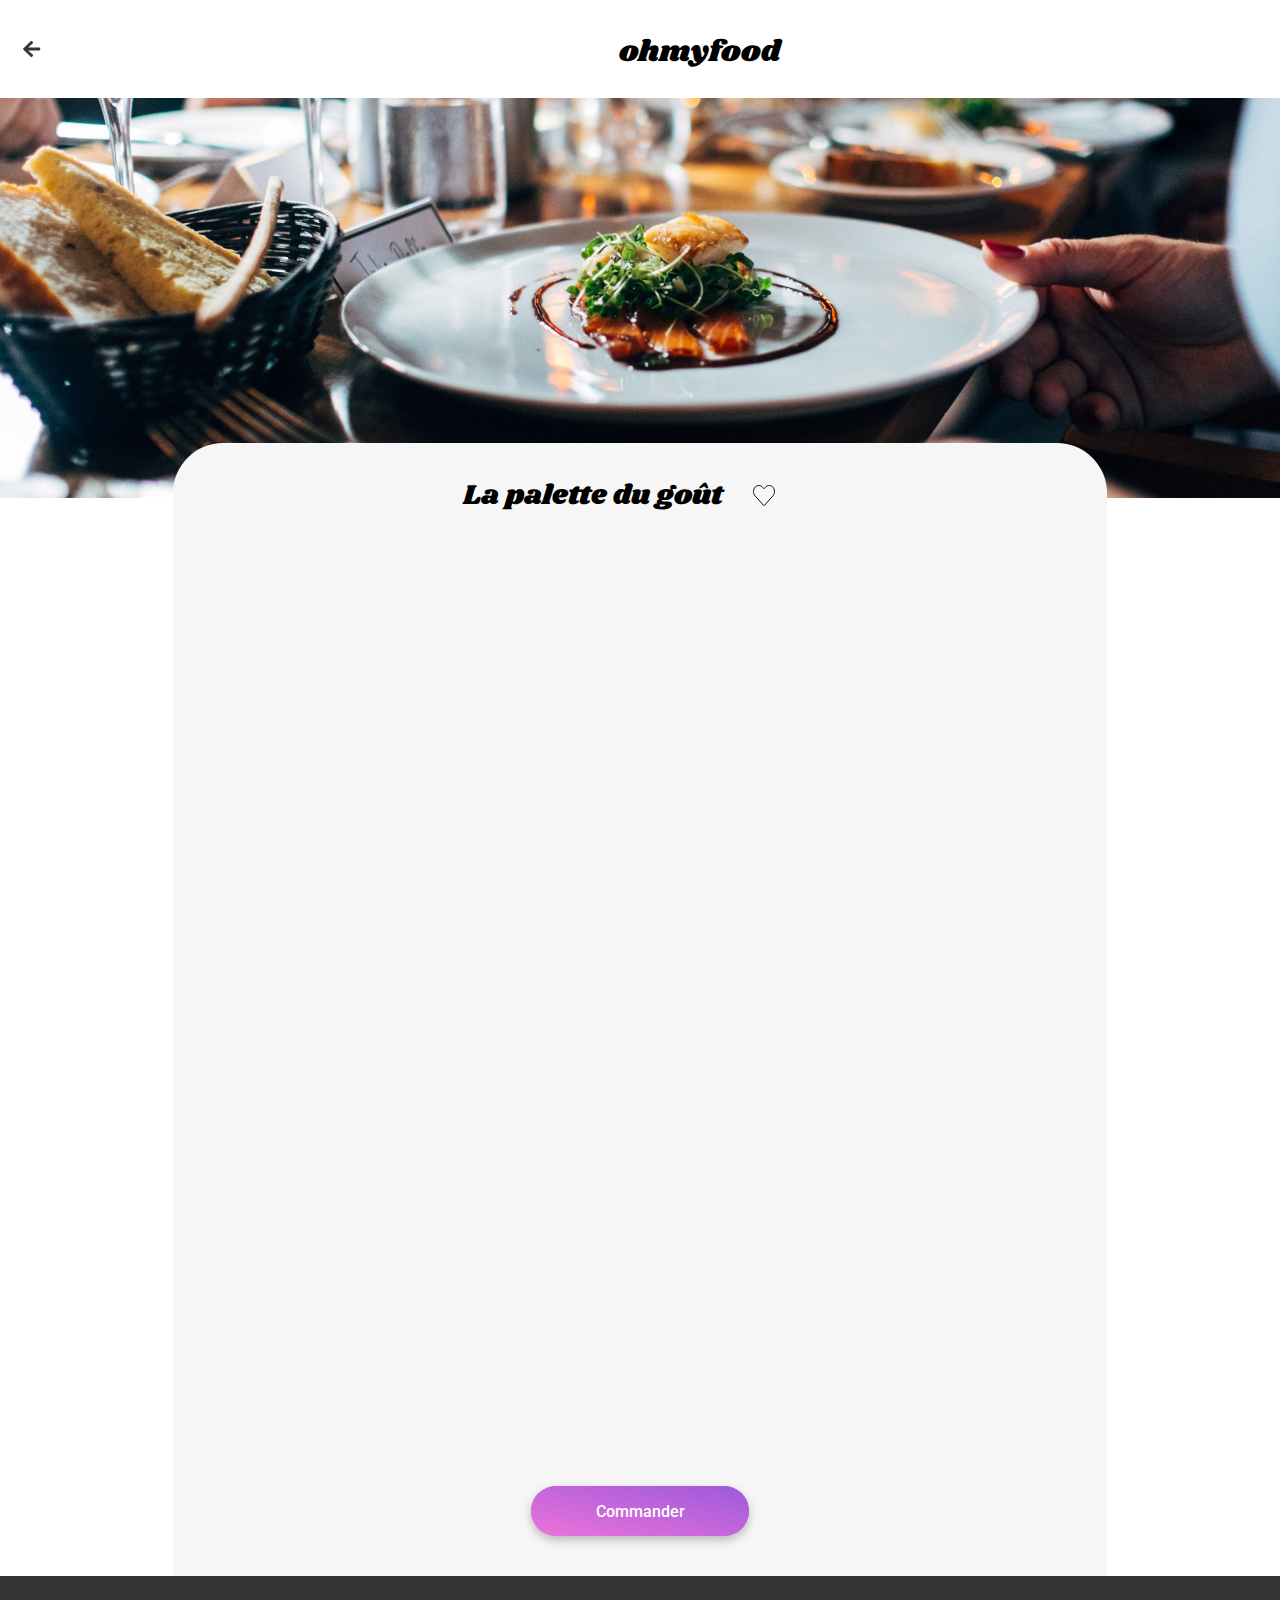
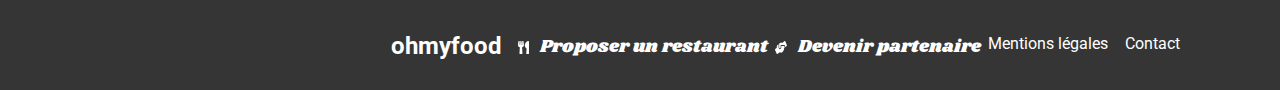
<file: Restaurants/Menu-1.html>
<!DOCTYPE html>
<html lang="fr">
  <head>
    <meta charset="UTF-8" />
    <meta name="viewport" content="width=device-width, initial-scale=1.0" />
    <title>Menu 1</title>

    <link
      rel="stylesheet"
      href="https://cdnjs.cloudflare.com/ajax/libs/font-awesome/6.7.2/css/all.min.css"
    />
    <link rel="preconnect" href="https://fonts.googleapis.com" />
    <link rel="preconnect" href="https://fonts.gstatic.com" crossorigin />
    <link
      href="https://fonts.googleapis.com/css2?family=Roboto:ital,wght@0,100..900;1,100..900&display=swap"
      rel="stylesheet"
    />
    <link rel="preconnect" href="https://fonts.googleapis.com" />
    <link rel="preconnect" href="https://fonts.gstatic.com" crossorigin />
    <link
      href="https://fonts.googleapis.com/css2?family=Shrikhand&display=swap"
      rel="stylesheet"
    />
    <link rel="stylesheet" href="../Assets/Css/main.css" />
  </head>
  <body class="menu-1">
    <header class="header-restaurants">
      <div class="header-restaurants-container">
        <div class="back-arrow">
          <a href="../index.html">
            <svg
              xmlns="http://www.w3.org/2000/svg"
              width="30"
              height="30"
              viewBox="0 0 30 30"
              fill="none"
            >
              <path
                d="M15.8856 21.9283L15.0335 22.7417C14.6727 23.0861 14.0892 23.0861 13.7323 22.7417L6.2706 15.6229C5.9098 15.2785 5.9098 14.7215 6.2706 14.3808L13.7323 7.2583C14.0931 6.9139 14.6765 6.9139 15.0335 7.2583L15.8856 8.07167C16.2502 8.41974 16.2425 8.98763 15.8702 9.32837L11.2451 13.5345H22.2764C22.7869 13.5345 23.1976 13.9265 23.1976 14.4138V15.5862C23.1976 16.0735 22.7869 16.4655 22.2764 16.4655H11.2451L15.8702 20.6716C16.2464 21.0124 16.254 21.5803 15.8856 21.9283Z"
                fill="#353535"
              />
            </svg>
          </a>
        </div>
        <div class="header-restaurants-title">
          <h1>ohmyfood</h1>
        </div>
      </div>
    </header>
    <section class="main-restaurants">
      <div class="restaurants-img"></div>

      <section class="pricing">
        <div class="pricing-title">
          <h2>La palette du goût</h2>
          <input type="checkbox" id="resto" hidden />
          <label for="resto" class="like-label">
            <svg
              class="like empty"
              xmlns="http://www.w3.org/2000/svg"
              width="22"
              height="21"
              viewBox="0 0 22 21"
              fill="none"
            >
              <path
                d="M12.2207 2.40527C14.1599 0.222558 17.2057 -0.147219 19.3223 1.62402L19.5244 1.80176C21.9408 4.05164 22.1447 8.0625 20.1152 10.6074L19.9121 10.8496L11.5977 20.2148C11.2807 20.5716 10.8021 20.5941 10.4648 20.2822L10.3994 20.2148L2.08496 10.8496C-0.0847856 8.40259 -0.0235333 4.38556 2.25 2.02539L2.47656 1.80176C4.53112 -0.108075 7.5843 0.134683 9.58887 2.19922L9.78027 2.40527L10.627 3.35742L11.001 3.77734L11.374 3.35742L12.2207 2.40527Z"
                stroke="#101010"
              />
            </svg>
            <svg
              class="like full"
              xmlns="http://www.w3.org/2000/svg"
              width="22"
              height="21"
              viewBox="0 0 22 21"
            >
              <defs>
                <linearGradient
                  id="heartGradient-resto-1"
                  x1="11.0002"
                  y1="-5.4601"
                  x2="3.43443"
                  y2="27.9923"
                  gradientUnits="userSpaceOnUse"
                >
                  <stop offset="0%" stop-color="#9356DC" />
                  <stop offset="100%" stop-color="#FF79DA" />
                </linearGradient>
              </defs>
              <path
                d="M12.2207 2.40527C14.1599 0.222558 17.2057 -0.147219 19.3223 1.62402L19.5244 1.80176C21.9408 4.05164 22.1447 8.0625 20.1152 10.6074L19.9121 10.8496L11.5977 20.2148C11.2807 20.5716 10.8021 20.5941 10.4648 20.2822L10.3994 20.2148L2.08496 10.8496C-0.0847856 8.40259 -0.0235333 4.38556 2.25 2.02539L2.47656 1.80176C4.53112 -0.108075 7.5843 0.134683 9.58887 2.19922L9.78027 2.40527L10.627 3.35742L11.001 3.77734L11.374 3.35742L12.2207 2.40527Z"
                fill="url(#heartGradient-resto-1)"
              />
            </svg>
          </label>
        </div>
        <div class="menu-category-container">
          <div class="menu-category">
            <div class="menu-category-title">
              <h3>Entrées</h3>
            </div>
            <article class="cards-menu">
              <div class="cards-menu-container">
                <div class="cards-menu-text">
                  <h4>Fricassée d'escargots</h4>
                  <p>Au piment d'Espelette</p>
                </div>
                <div class="cards-menu-price">
                  <span>25€</span>
                </div>
              </div>
              <svg
                xmlns="http://www.w3.org/2000/svg"
                width="60"
                height="69"
                viewBox="0 0 60 69"
                fill="none"
              >
                <path
                  d="M0.5 0H44.5C52.7843 0 59.5 6.71573 59.5 15V54C59.5 62.2843 52.7843 69 44.5 69H0.5V0Z"
                  fill="#99E2D0"
                />
                <path
                  d="M40.0847 34.9656C40.0847 40.4884 35.6076 44.9656 30.0847 44.9656C24.5619 44.9656 20.0847 40.4884 20.0847 34.9656C20.0847 29.4427 24.5619 24.9656 30.0847 24.9656C35.6076 24.9656 40.0847 29.4427 40.0847 34.9656ZM28.928 40.2605L36.3474 32.8411C36.5993 32.5892 36.5993 32.1807 36.3474 31.9288L35.435 31.0164C35.1831 30.7644 34.7746 30.7644 34.5226 31.0164L28.4718 37.0671L25.6469 34.2421C25.3949 33.9902 24.9864 33.9902 24.7344 34.2421L23.8221 35.1545C23.5701 35.4065 23.5701 35.815 23.8221 36.0669L28.0156 40.2605C28.2676 40.5124 28.676 40.5124 28.928 40.2605Z"
                  fill="white"
                />
              </svg>
            </article>

            <article class="cards-menu">
              <div class="cards-menu-container">
                <div class="cards-menu-text">
                  <h4>Foie gras de canard mi-cuit</h4>
                  <p>Et ses copeaux de truffe noire</p>
                </div>
                <div class="cards-menu-price">
                  <span>35€</span>
                </div>
              </div>
              <svg
                xmlns="http://www.w3.org/2000/svg"
                width="60"
                height="69"
                viewBox="0 0 60 69"
                fill="none"
              >
                <path
                  d="M0.5 0H44.5C52.7843 0 59.5 6.71573 59.5 15V54C59.5 62.2843 52.7843 69 44.5 69H0.5V0Z"
                  fill="#99E2D0"
                />
                <path
                  d="M40.0847 34.9656C40.0847 40.4884 35.6076 44.9656 30.0847 44.9656C24.5619 44.9656 20.0847 40.4884 20.0847 34.9656C20.0847 29.4427 24.5619 24.9656 30.0847 24.9656C35.6076 24.9656 40.0847 29.4427 40.0847 34.9656ZM28.928 40.2605L36.3474 32.8411C36.5993 32.5892 36.5993 32.1807 36.3474 31.9288L35.435 31.0164C35.1831 30.7644 34.7746 30.7644 34.5226 31.0164L28.4718 37.0671L25.6469 34.2421C25.3949 33.9902 24.9864 33.9902 24.7344 34.2421L23.8221 35.1545C23.5701 35.4065 23.5701 35.815 23.8221 36.0669L28.0156 40.2605C28.2676 40.5124 28.676 40.5124 28.928 40.2605Z"
                  fill="white"
                />
              </svg>
            </article>
            <article class="cards-menu">
              <div class="cards-menu-container">
                <div class="cards-menu-text">
                  <h4>Œuf au plat</h4>
                  <p>Assaisonné à la truffe sur lit de caviar</p>
                </div>
                <div class="cards-menu-price">
                  <span>20€</span>
                </div>
              </div>
              <svg
                xmlns="http://www.w3.org/2000/svg"
                width="60"
                height="69"
                viewBox="0 0 60 69"
                fill="none"
              >
                <path
                  d="M0.5 0H44.5C52.7843 0 59.5 6.71573 59.5 15V54C59.5 62.2843 52.7843 69 44.5 69H0.5V0Z"
                  fill="#99E2D0"
                />
                <path
                  d="M40.0847 34.9656C40.0847 40.4884 35.6076 44.9656 30.0847 44.9656C24.5619 44.9656 20.0847 40.4884 20.0847 34.9656C20.0847 29.4427 24.5619 24.9656 30.0847 24.9656C35.6076 24.9656 40.0847 29.4427 40.0847 34.9656ZM28.928 40.2605L36.3474 32.8411C36.5993 32.5892 36.5993 32.1807 36.3474 31.9288L35.435 31.0164C35.1831 30.7644 34.7746 30.7644 34.5226 31.0164L28.4718 37.0671L25.6469 34.2421C25.3949 33.9902 24.9864 33.9902 24.7344 34.2421L23.8221 35.1545C23.5701 35.4065 23.5701 35.815 23.8221 36.0669L28.0156 40.2605C28.2676 40.5124 28.676 40.5124 28.928 40.2605Z"
                  fill="white"
                />
              </svg>
            </article>
          </div>
          <div class="menu-category">
            <div class="menu-category-title">
              <h3>Plats</h3>
            </div>
            <article class="cards-menu">
              <div class="cards-menu-container">
                <div class="cards-menu-text">
                  <h4>Filet de bœuf aux herbes</h4>
                  <p>Accompagné de sa ribambelle de légumes</p>
                </div>
                <div class="cards-menu-price">
                  <span>40€</span>
                </div>
              </div>
              <svg
                xmlns="http://www.w3.org/2000/svg"
                width="60"
                height="69"
                viewBox="0 0 60 69"
                fill="none"
              >
                <path
                  d="M0.5 0H44.5C52.7843 0 59.5 6.71573 59.5 15V54C59.5 62.2843 52.7843 69 44.5 69H0.5V0Z"
                  fill="#99E2D0"
                />
                <path
                  d="M40.0847 34.9656C40.0847 40.4884 35.6076 44.9656 30.0847 44.9656C24.5619 44.9656 20.0847 40.4884 20.0847 34.9656C20.0847 29.4427 24.5619 24.9656 30.0847 24.9656C35.6076 24.9656 40.0847 29.4427 40.0847 34.9656ZM28.928 40.2605L36.3474 32.8411C36.5993 32.5892 36.5993 32.1807 36.3474 31.9288L35.435 31.0164C35.1831 30.7644 34.7746 30.7644 34.5226 31.0164L28.4718 37.0671L25.6469 34.2421C25.3949 33.9902 24.9864 33.9902 24.7344 34.2421L23.8221 35.1545C23.5701 35.4065 23.5701 35.815 23.8221 36.0669L28.0156 40.2605C28.2676 40.5124 28.676 40.5124 28.928 40.2605Z"
                  fill="white"
                />
              </svg>
            </article>

            <article class="cards-menu">
              <div class="cards-menu-container">
                <div class="cards-menu-text">
                  <h4>Parmentier de queue de bœuf</h4>
                  <p>À la truffe noire sur sa purée de panais</p>
                </div>
                <div class="cards-menu-price">
                  <span>35€</span>
                </div>
              </div>
              <svg
                xmlns="http://www.w3.org/2000/svg"
                width="60"
                height="69"
                viewBox="0 0 60 69"
                fill="none"
              >
                <path
                  d="M0.5 0H44.5C52.7843 0 59.5 6.71573 59.5 15V54C59.5 62.2843 52.7843 69 44.5 69H0.5V0Z"
                  fill="#99E2D0"
                />
                <path
                  d="M40.0847 34.9656C40.0847 40.4884 35.6076 44.9656 30.0847 44.9656C24.5619 44.9656 20.0847 40.4884 20.0847 34.9656C20.0847 29.4427 24.5619 24.9656 30.0847 24.9656C35.6076 24.9656 40.0847 29.4427 40.0847 34.9656ZM28.928 40.2605L36.3474 32.8411C36.5993 32.5892 36.5993 32.1807 36.3474 31.9288L35.435 31.0164C35.1831 30.7644 34.7746 30.7644 34.5226 31.0164L28.4718 37.0671L25.6469 34.2421C25.3949 33.9902 24.9864 33.9902 24.7344 34.2421L23.8221 35.1545C23.5701 35.4065 23.5701 35.815 23.8221 36.0669L28.0156 40.2605C28.2676 40.5124 28.676 40.5124 28.928 40.2605Z"
                  fill="white"
                />
              </svg>
            </article>
            <article class="cards-menu">
              <div class="cards-menu-container">
                <div class="cards-menu-text">
                  <h4>Filet de turbot</h4>
                  <p>Aux agrumes</p>
                </div>
                <div class="cards-menu-price">
                  <span>44€</span>
                </div>
              </div>
              <svg
                xmlns="http://www.w3.org/2000/svg"
                width="60"
                height="69"
                viewBox="0 0 60 69"
                fill="none"
              >
                <path
                  d="M0.5 0H44.5C52.7843 0 59.5 6.71573 59.5 15V54C59.5 62.2843 52.7843 69 44.5 69H0.5V0Z"
                  fill="#99E2D0"
                />
                <path
                  d="M40.0847 34.9656C40.0847 40.4884 35.6076 44.9656 30.0847 44.9656C24.5619 44.9656 20.0847 40.4884 20.0847 34.9656C20.0847 29.4427 24.5619 24.9656 30.0847 24.9656C35.6076 24.9656 40.0847 29.4427 40.0847 34.9656ZM28.928 40.2605L36.3474 32.8411C36.5993 32.5892 36.5993 32.1807 36.3474 31.9288L35.435 31.0164C35.1831 30.7644 34.7746 30.7644 34.5226 31.0164L28.4718 37.0671L25.6469 34.2421C25.3949 33.9902 24.9864 33.9902 24.7344 34.2421L23.8221 35.1545C23.5701 35.4065 23.5701 35.815 23.8221 36.0669L28.0156 40.2605C28.2676 40.5124 28.676 40.5124 28.928 40.2605Z"
                  fill="white"
                />
              </svg>
            </article>
          </div>
          <div class="menu-category">
            <div class="menu-category-title">
              <h3>Desserts</h3>
            </div>
            <article class="cards-menu">
              <div class="cards-menu-container">
                <div class="cards-menu-text">
                  <h4>Paris-Brest</h4>
                  <p>Revisité</p>
                </div>
                <div class="cards-menu-price">
                  <span>18€</span>
                </div>
              </div>
              <svg
                xmlns="http://www.w3.org/2000/svg"
                width="60"
                height="69"
                viewBox="0 0 60 69"
                fill="none"
              >
                <path
                  d="M0.5 0H44.5C52.7843 0 59.5 6.71573 59.5 15V54C59.5 62.2843 52.7843 69 44.5 69H0.5V0Z"
                  fill="#99E2D0"
                />
                <path
                  d="M40.0847 34.9656C40.0847 40.4884 35.6076 44.9656 30.0847 44.9656C24.5619 44.9656 20.0847 40.4884 20.0847 34.9656C20.0847 29.4427 24.5619 24.9656 30.0847 24.9656C35.6076 24.9656 40.0847 29.4427 40.0847 34.9656ZM28.928 40.2605L36.3474 32.8411C36.5993 32.5892 36.5993 32.1807 36.3474 31.9288L35.435 31.0164C35.1831 30.7644 34.7746 30.7644 34.5226 31.0164L28.4718 37.0671L25.6469 34.2421C25.3949 33.9902 24.9864 33.9902 24.7344 34.2421L23.8221 35.1545C23.5701 35.4065 23.5701 35.815 23.8221 36.0669L28.0156 40.2605C28.2676 40.5124 28.676 40.5124 28.928 40.2605Z"
                  fill="white"
                />
              </svg>
            </article>

            <article class="cards-menu">
              <div class="cards-menu-container">
                <div class="cards-menu-text">
                  <h4>Macaron au chocolat d'exception</h4>
                  <p>Et glace à la vanille de Madagascar</p>
                </div>
                <div class="cards-menu-price">
                  <span>22€</span>
                </div>
              </div>
              <svg
                xmlns="http://www.w3.org/2000/svg"
                width="60"
                height="69"
                viewBox="0 0 60 69"
                fill="none"
              >
                <path
                  d="M0.5 0H44.5C52.7843 0 59.5 6.71573 59.5 15V54C59.5 62.2843 52.7843 69 44.5 69H0.5V0Z"
                  fill="#99E2D0"
                />
                <path
                  d="M40.0847 34.9656C40.0847 40.4884 35.6076 44.9656 30.0847 44.9656C24.5619 44.9656 20.0847 40.4884 20.0847 34.9656C20.0847 29.4427 24.5619 24.9656 30.0847 24.9656C35.6076 24.9656 40.0847 29.4427 40.0847 34.9656ZM28.928 40.2605L36.3474 32.8411C36.5993 32.5892 36.5993 32.1807 36.3474 31.9288L35.435 31.0164C35.1831 30.7644 34.7746 30.7644 34.5226 31.0164L28.4718 37.0671L25.6469 34.2421C25.3949 33.9902 24.9864 33.9902 24.7344 34.2421L23.8221 35.1545C23.5701 35.4065 23.5701 35.815 23.8221 36.0669L28.0156 40.2605C28.2676 40.5124 28.676 40.5124 28.928 40.2605Z"
                  fill="white"
                />
              </svg>
            </article>
            <article class="cards-menu">
              <div class="cards-menu-container">
                <div class="cards-menu-text">
                  <h4>Mousse au chocolat</h4>
                  <p>Au piment d'Espelette et à la truffe noire</p>
                </div>
                <div class="cards-menu-price">
                  <span>23€</span>
                </div>
              </div>
              <svg
                xmlns="http://www.w3.org/2000/svg"
                width="60"
                height="69"
                viewBox="0 0 60 69"
                fill="none"
              >
                <path
                  d="M0.5 0H44.5C52.7843 0 59.5 6.71573 59.5 15V54C59.5 62.2843 52.7843 69 44.5 69H0.5V0Z"
                  fill="#99E2D0"
                />
                <path
                  d="M40.0847 34.9656C40.0847 40.4884 35.6076 44.9656 30.0847 44.9656C24.5619 44.9656 20.0847 40.4884 20.0847 34.9656C20.0847 29.4427 24.5619 24.9656 30.0847 24.9656C35.6076 24.9656 40.0847 29.4427 40.0847 34.9656ZM28.928 40.2605L36.3474 32.8411C36.5993 32.5892 36.5993 32.1807 36.3474 31.9288L35.435 31.0164C35.1831 30.7644 34.7746 30.7644 34.5226 31.0164L28.4718 37.0671L25.6469 34.2421C25.3949 33.9902 24.9864 33.9902 24.7344 34.2421L23.8221 35.1545C23.5701 35.4065 23.5701 35.815 23.8221 36.0669L28.0156 40.2605C28.2676 40.5124 28.676 40.5124 28.928 40.2605Z"
                  fill="white"
                />
              </svg>
            </article>
          </div>
        </div>

        <div class="order">
          <button class="button-menu">
            <span>Commander</span>
          </button>
        </div>
      </section>
      <footer class="footer-menu">
        <div class="footer-container-menu">
          <h2>ohmyfood</h2>
          <div class="link-container-menu">
            <div class="link-footer-menu">
              <a href="">
                <svg
                  xmlns="http://www.w3.org/2000/svg"
                  width="11"
                  height="13"
                  viewBox="0 0 11 13"
                  fill="none"
                >
                  <path
                    d="M5.49736 0.386461C5.51851 0.505797 5.92308 2.78587 5.92308 3.65676C5.92308 4.98469 5.18798 5.93176 4.1012 6.31262L4.44231 12.3581C4.46082 12.706 4.1726 13.0005 3.80769 13.0005H2.11538C1.75313 13.0005 1.46226 12.7085 1.48077 12.3581L1.82188 6.31262C0.732452 5.93176 0 4.98215 0 3.65676C0 2.78333 0.404567 0.505797 0.425721 0.386461C0.510337 -0.128967 1.62356 -0.136584 1.69231 0.414391V3.99954C1.72668 4.08587 2.09159 4.08079 2.11538 3.99954C2.1524 3.35716 2.32428 0.465172 2.32692 0.399156C2.41418 -0.128967 3.50889 -0.128967 3.59351 0.399156C3.5988 0.467711 3.76803 3.35716 3.80505 3.99954C3.82885 4.08079 4.19639 4.08587 4.22813 3.99954V0.414391C4.29688 -0.134045 5.41274 -0.128967 5.49736 0.386461ZM8.64928 7.64054L8.25264 12.3403C8.22091 12.6958 8.51442 13.0005 8.88462 13.0005H10.3654C10.7171 13.0005 11 12.7288 11 12.3911V0.609898C11 0.274743 10.7171 0.000524571 10.3654 0.000524571C8.18389 0.000524571 4.51106 4.53274 8.64928 7.64054Z"
                    fill="white"
                  />
                </svg>
                <h3>Proposer un restaurant</h3></a
              >
            </div>
            <div class="link-footer-menu">
              <a href="">
                <svg
                  xmlns="http://www.w3.org/2000/svg"
                  width="12"
                  height="13"
                  viewBox="0 0 12 13"
                  fill="none"
                >
                  <path
                    d="M9.08765 4.87535H6.2572V6.29735C6.2572 7.30544 5.65573 8.12562 4.91646 8.12562C4.1772 8.12562 3.57573 7.30544 3.57573 6.29735V3.20959L2.3672 4.1999C2.00781 4.49192 1.78808 5.02263 1.78808 5.59143V6.7925L0.298367 7.96565C0.0134597 8.18911 -0.0852336 8.6868 0.0804966 9.07531L1.57021 12.5948C1.73407 12.9833 2.09905 13.1153 2.38396 12.8918L4.30941 11.3759H6.85309C7.51042 11.3759 8.04485 10.6471 8.04485 9.75076H8.3428C8.67239 9.75076 8.93868 9.38765 8.93868 8.93819V7.31306H9.08765C9.33531 7.31306 9.53456 7.04135 9.53456 6.70363V5.48478C9.53456 5.14705 9.33531 4.87535 9.08765 4.87535ZM11.838 3.92566L10.3483 0.406223C10.1844 0.0177139 9.81947 -0.114328 9.53456 0.109128L7.60911 1.62508H5.70601C5.48255 1.62508 5.26468 1.71141 5.07475 1.87139L4.45093 2.40209C4.27589 2.54937 4.17161 2.81092 4.17161 3.09024V6.29735C4.17161 6.85853 4.50493 7.31306 4.91646 7.31306C5.328 7.31306 5.66132 6.85853 5.66132 6.29735V4.06278H9.08765C9.66305 4.06278 10.1304 4.70014 10.1304 5.48478V6.20847L11.6202 5.03533C11.9051 4.80933 12.0019 4.31417 11.838 3.92566Z"
                    fill="white"
                  />
                </svg>
                <h3>Devenir partenaire</h3></a
              >
            </div>
            <a href="" class="link-footer-a">Mentions légales</a>
            <a href="mailto:contact@ohmyfood.fr" class="link-footer-a"
              >Contact</a
            >
          </div>
        </div>
      </footer>
    </section>
  </body>
</html>
</file>
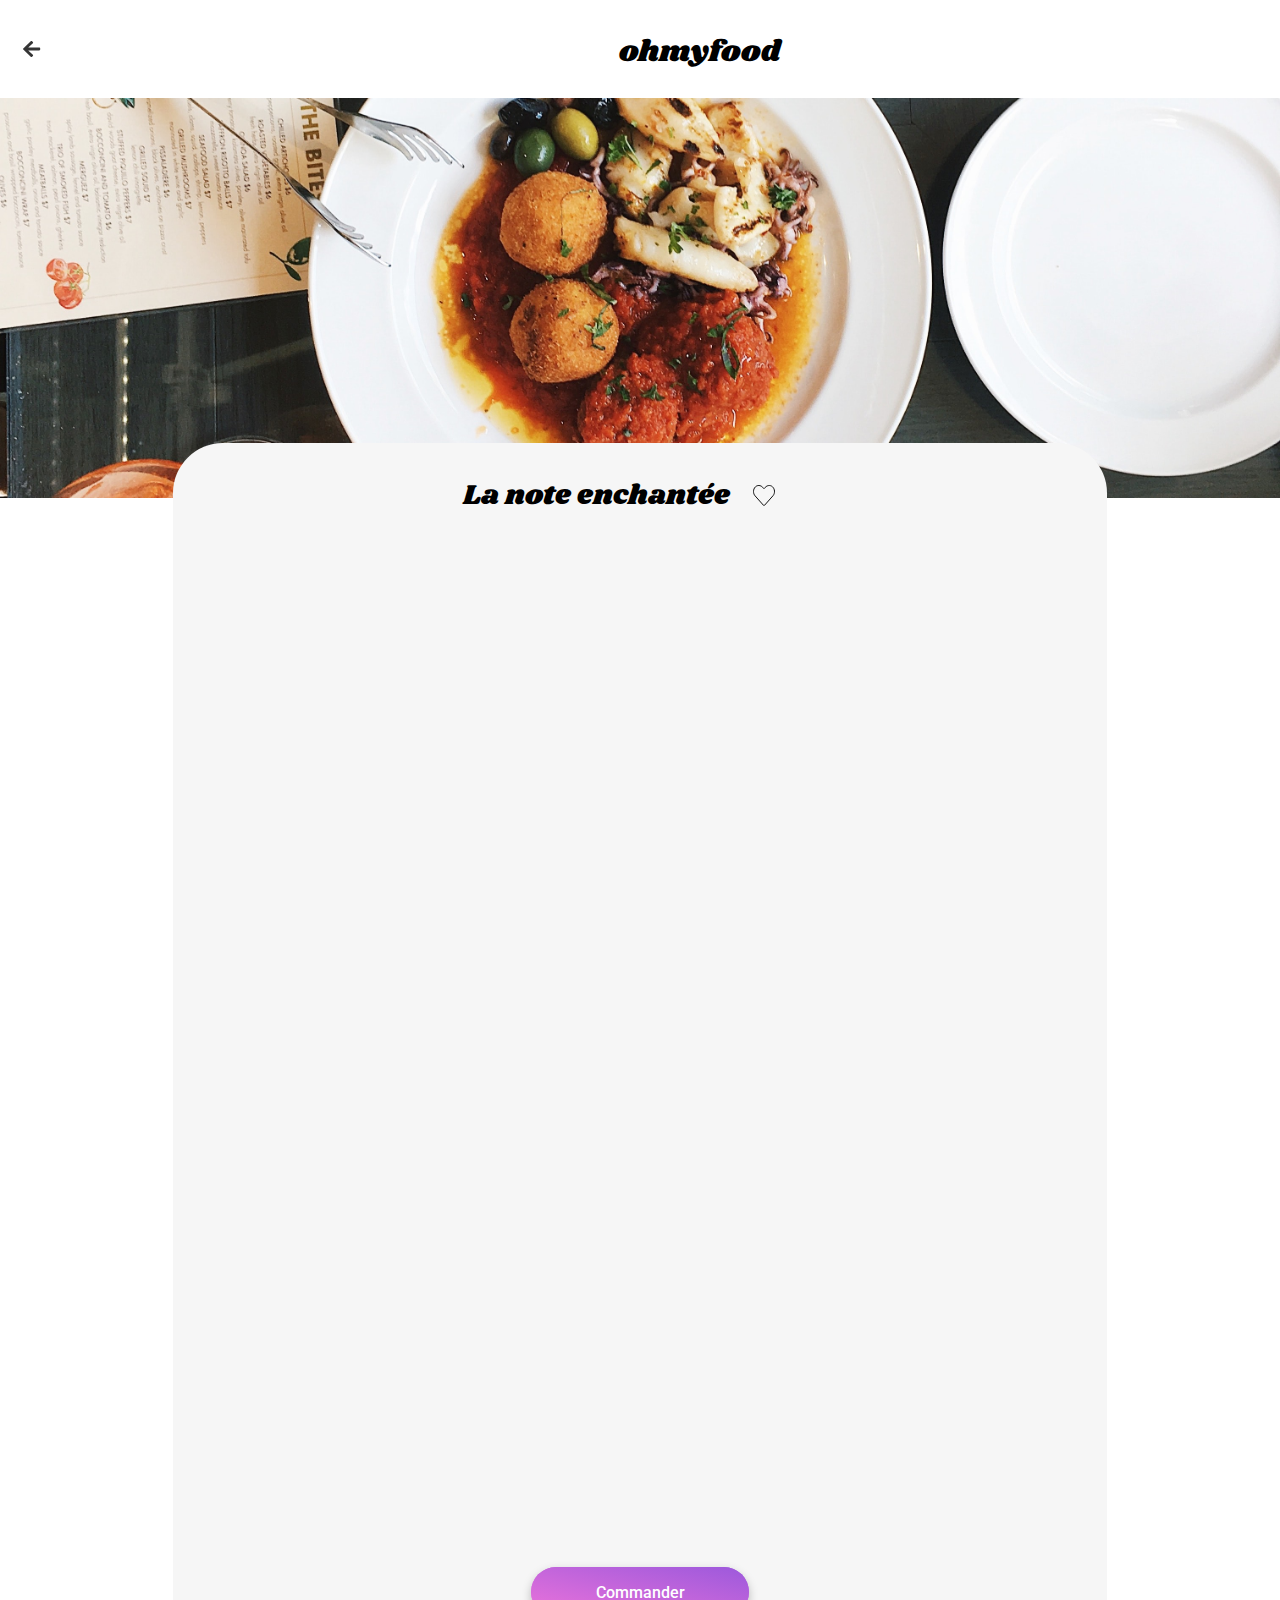
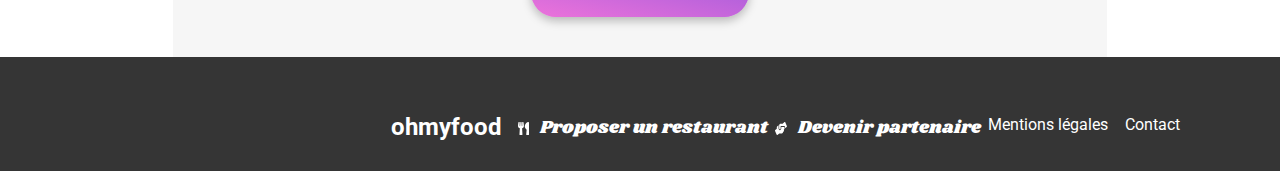
<file: Restaurants/Menu-2.html>
<!DOCTYPE html>
<html lang="fr">
  <head>
    <meta charset="UTF-8" />
    <meta name="viewport" content="width=device-width, initial-scale=1.0" />
    <title>Menu 1</title>

    <link
      rel="stylesheet"
      href="https://cdnjs.cloudflare.com/ajax/libs/font-awesome/6.7.2/css/all.min.css"
    />
    <link rel="preconnect" href="https://fonts.googleapis.com" />
    <link rel="preconnect" href="https://fonts.gstatic.com" crossorigin />
    <link
      href="https://fonts.googleapis.com/css2?family=Roboto:ital,wght@0,100..900;1,100..900&display=swap"
      rel="stylesheet"
    />
    <link rel="preconnect" href="https://fonts.googleapis.com" />
    <link rel="preconnect" href="https://fonts.gstatic.com" crossorigin />
    <link
      href="https://fonts.googleapis.com/css2?family=Shrikhand&display=swap"
      rel="stylesheet"
    />
    <link rel="stylesheet" href="../Assets/Css/main.css" />
  </head>
  <body class="menu-2">
    <header class="header-restaurants">
      <div class="header-restaurants-container">
        <div class="back-arrow">
          <a href="../index.html">
            <svg
              xmlns="http://www.w3.org/2000/svg"
              width="30"
              height="30"
              viewBox="0 0 30 30"
              fill="none"
            >
              <path
                d="M15.8856 21.9283L15.0335 22.7417C14.6727 23.0861 14.0892 23.0861 13.7323 22.7417L6.2706 15.6229C5.9098 15.2785 5.9098 14.7215 6.2706 14.3808L13.7323 7.2583C14.0931 6.9139 14.6765 6.9139 15.0335 7.2583L15.8856 8.07167C16.2502 8.41974 16.2425 8.98763 15.8702 9.32837L11.2451 13.5345H22.2764C22.7869 13.5345 23.1976 13.9265 23.1976 14.4138V15.5862C23.1976 16.0735 22.7869 16.4655 22.2764 16.4655H11.2451L15.8702 20.6716C16.2464 21.0124 16.254 21.5803 15.8856 21.9283Z"
                fill="#353535"
              />
            </svg>
          </a>
        </div>
        <div class="header-restaurants-title">
          <h1>ohmyfood</h1>
        </div>
      </div>
    </header>
    <section class="main-restaurants">
      <div class="restaurants-img"></div>

      <section class="pricing">
        <div class="pricing-title">
          <h2>La note enchantée</h2>
          <input type="checkbox" id="resto" hidden />
          <label for="resto" class="like-label">
            <svg
              class="like empty"
              xmlns="http://www.w3.org/2000/svg"
              width="22"
              height="21"
              viewBox="0 0 22 21"
              fill="none"
            >
              <path
                d="M12.2207 2.40527C14.1599 0.222558 17.2057 -0.147219 19.3223 1.62402L19.5244 1.80176C21.9408 4.05164 22.1447 8.0625 20.1152 10.6074L19.9121 10.8496L11.5977 20.2148C11.2807 20.5716 10.8021 20.5941 10.4648 20.2822L10.3994 20.2148L2.08496 10.8496C-0.0847856 8.40259 -0.0235333 4.38556 2.25 2.02539L2.47656 1.80176C4.53112 -0.108075 7.5843 0.134683 9.58887 2.19922L9.78027 2.40527L10.627 3.35742L11.001 3.77734L11.374 3.35742L12.2207 2.40527Z"
                stroke="#101010"
              />
            </svg>
            <svg
              class="like full"
              xmlns="http://www.w3.org/2000/svg"
              width="22"
              height="21"
              viewBox="0 0 22 21"
            >
              <defs>
                <linearGradient
                  id="heartGradient-resto-1"
                  x1="11.0002"
                  y1="-5.4601"
                  x2="3.43443"
                  y2="27.9923"
                  gradientUnits="userSpaceOnUse"
                >
                  <stop offset="0%" stop-color="#9356DC" />
                  <stop offset="100%" stop-color="#FF79DA" />
                </linearGradient>
              </defs>
              <path
                d="M12.2207 2.40527C14.1599 0.222558 17.2057 -0.147219 19.3223 1.62402L19.5244 1.80176C21.9408 4.05164 22.1447 8.0625 20.1152 10.6074L19.9121 10.8496L11.5977 20.2148C11.2807 20.5716 10.8021 20.5941 10.4648 20.2822L10.3994 20.2148L2.08496 10.8496C-0.0847856 8.40259 -0.0235333 4.38556 2.25 2.02539L2.47656 1.80176C4.53112 -0.108075 7.5843 0.134683 9.58887 2.19922L9.78027 2.40527L10.627 3.35742L11.001 3.77734L11.374 3.35742L12.2207 2.40527Z"
                fill="url(#heartGradient-resto-1)"
              />
            </svg>
          </label>
        </div>
        <div class="menu-category-container">
          <div class="menu-category">
            <div class="menu-category-title">
              <h3>Entrées</h3>
            </div>
            <article class="cards-menu">
              <div class="cards-menu-container">
                <div class="cards-menu-text">
                  <h4>Ravioles de foie gras</h4>
                  <p>Accompagnées de leur crème à la truffe</p>
                </div>
                <div class="cards-menu-price">
                  <span>25€</span>
                </div>
              </div>
              <svg
                xmlns="http://www.w3.org/2000/svg"
                width="60"
                height="69"
                viewBox="0 0 60 69"
                fill="none"
              >
                <path
                  d="M0.5 0H44.5C52.7843 0 59.5 6.71573 59.5 15V54C59.5 62.2843 52.7843 69 44.5 69H0.5V0Z"
                  fill="#99E2D0"
                />
                <path
                  d="M40.0847 34.9656C40.0847 40.4884 35.6076 44.9656 30.0847 44.9656C24.5619 44.9656 20.0847 40.4884 20.0847 34.9656C20.0847 29.4427 24.5619 24.9656 30.0847 24.9656C35.6076 24.9656 40.0847 29.4427 40.0847 34.9656ZM28.928 40.2605L36.3474 32.8411C36.5993 32.5892 36.5993 32.1807 36.3474 31.9288L35.435 31.0164C35.1831 30.7644 34.7746 30.7644 34.5226 31.0164L28.4718 37.0671L25.6469 34.2421C25.3949 33.9902 24.9864 33.9902 24.7344 34.2421L23.8221 35.1545C23.5701 35.4065 23.5701 35.815 23.8221 36.0669L28.0156 40.2605C28.2676 40.5124 28.676 40.5124 28.928 40.2605Z"
                  fill="white"
                />
              </svg>
            </article>

            <article class="cards-menu">
              <div class="cards-menu-container">
                <div class="cards-menu-text">
                  <h4>Caviar osciètre</h4>
                  <p>Sur blini à la farine de blé noir</p>
                </div>
                <div class="cards-menu-price">
                  <span>35€</span>
                </div>
              </div>
              <svg
                xmlns="http://www.w3.org/2000/svg"
                width="60"
                height="69"
                viewBox="0 0 60 69"
                fill="none"
              >
                <path
                  d="M0.5 0H44.5C52.7843 0 59.5 6.71573 59.5 15V54C59.5 62.2843 52.7843 69 44.5 69H0.5V0Z"
                  fill="#99E2D0"
                />
                <path
                  d="M40.0847 34.9656C40.0847 40.4884 35.6076 44.9656 30.0847 44.9656C24.5619 44.9656 20.0847 40.4884 20.0847 34.9656C20.0847 29.4427 24.5619 24.9656 30.0847 24.9656C35.6076 24.9656 40.0847 29.4427 40.0847 34.9656ZM28.928 40.2605L36.3474 32.8411C36.5993 32.5892 36.5993 32.1807 36.3474 31.9288L35.435 31.0164C35.1831 30.7644 34.7746 30.7644 34.5226 31.0164L28.4718 37.0671L25.6469 34.2421C25.3949 33.9902 24.9864 33.9902 24.7344 34.2421L23.8221 35.1545C23.5701 35.4065 23.5701 35.815 23.8221 36.0669L28.0156 40.2605C28.2676 40.5124 28.676 40.5124 28.928 40.2605Z"
                  fill="white"
                />
              </svg>
            </article>
            <article class="cards-menu">
              <div class="cards-menu-container">
                <div class="cards-menu-text">
                  <h4>Homard et espuma de potiron</h4>
                  <p>Marinés aux zestes d'orange</p>
                </div>
                <div class="cards-menu-price">
                  <span>20€</span>
                </div>
              </div>
              <svg
                xmlns="http://www.w3.org/2000/svg"
                width="60"
                height="69"
                viewBox="0 0 60 69"
                fill="none"
              >
                <path
                  d="M0.5 0H44.5C52.7843 0 59.5 6.71573 59.5 15V54C59.5 62.2843 52.7843 69 44.5 69H0.5V0Z"
                  fill="#99E2D0"
                />
                <path
                  d="M40.0847 34.9656C40.0847 40.4884 35.6076 44.9656 30.0847 44.9656C24.5619 44.9656 20.0847 40.4884 20.0847 34.9656C20.0847 29.4427 24.5619 24.9656 30.0847 24.9656C35.6076 24.9656 40.0847 29.4427 40.0847 34.9656ZM28.928 40.2605L36.3474 32.8411C36.5993 32.5892 36.5993 32.1807 36.3474 31.9288L35.435 31.0164C35.1831 30.7644 34.7746 30.7644 34.5226 31.0164L28.4718 37.0671L25.6469 34.2421C25.3949 33.9902 24.9864 33.9902 24.7344 34.2421L23.8221 35.1545C23.5701 35.4065 23.5701 35.815 23.8221 36.0669L28.0156 40.2605C28.2676 40.5124 28.676 40.5124 28.928 40.2605Z"
                  fill="white"
                />
              </svg>
            </article>
            <article class="cards-menu">
              <div class="cards-menu-container">
                <div class="cards-menu-text">
                  <h4>Foie gras de canard cuit entier</h4>
                  <p>Confiture de figue et pain toasté</p>
                </div>
                <div class="cards-menu-price">
                  <span>35€</span>
                </div>
              </div>
              <svg
                xmlns="http://www.w3.org/2000/svg"
                width="60"
                height="69"
                viewBox="0 0 60 69"
                fill="none"
              >
                <path
                  d="M0.5 0H44.5C52.7843 0 59.5 6.71573 59.5 15V54C59.5 62.2843 52.7843 69 44.5 69H0.5V0Z"
                  fill="#99E2D0"
                />
                <path
                  d="M40.0847 34.9656C40.0847 40.4884 35.6076 44.9656 30.0847 44.9656C24.5619 44.9656 20.0847 40.4884 20.0847 34.9656C20.0847 29.4427 24.5619 24.9656 30.0847 24.9656C35.6076 24.9656 40.0847 29.4427 40.0847 34.9656ZM28.928 40.2605L36.3474 32.8411C36.5993 32.5892 36.5993 32.1807 36.3474 31.9288L35.435 31.0164C35.1831 30.7644 34.7746 30.7644 34.5226 31.0164L28.4718 37.0671L25.6469 34.2421C25.3949 33.9902 24.9864 33.9902 24.7344 34.2421L23.8221 35.1545C23.5701 35.4065 23.5701 35.815 23.8221 36.0669L28.0156 40.2605C28.2676 40.5124 28.676 40.5124 28.928 40.2605Z"
                  fill="white"
                />
              </svg>
            </article>
          </div>
          <div class="menu-category">
            <div class="menu-category-title">
              <h3>Plats</h3>
            </div>
            <article class="cards-menu">
              <div class="cards-menu-container">
                <div class="cards-menu-text">
                  <h4>Noix de coquilles Saint-Jacques</h4>
                  <p>Sur lit de purée de céleri-rave</p>
                </div>
                <div class="cards-menu-price">
                  <span>40€</span>
                </div>
              </div>
              <svg
                xmlns="http://www.w3.org/2000/svg"
                width="60"
                height="69"
                viewBox="0 0 60 69"
                fill="none"
              >
                <path
                  d="M0.5 0H44.5C52.7843 0 59.5 6.71573 59.5 15V54C59.5 62.2843 52.7843 69 44.5 69H0.5V0Z"
                  fill="#99E2D0"
                />
                <path
                  d="M40.0847 34.9656C40.0847 40.4884 35.6076 44.9656 30.0847 44.9656C24.5619 44.9656 20.0847 40.4884 20.0847 34.9656C20.0847 29.4427 24.5619 24.9656 30.0847 24.9656C35.6076 24.9656 40.0847 29.4427 40.0847 34.9656ZM28.928 40.2605L36.3474 32.8411C36.5993 32.5892 36.5993 32.1807 36.3474 31.9288L35.435 31.0164C35.1831 30.7644 34.7746 30.7644 34.5226 31.0164L28.4718 37.0671L25.6469 34.2421C25.3949 33.9902 24.9864 33.9902 24.7344 34.2421L23.8221 35.1545C23.5701 35.4065 23.5701 35.815 23.8221 36.0669L28.0156 40.2605C28.2676 40.5124 28.676 40.5124 28.928 40.2605Z"
                  fill="white"
                />
              </svg>
            </article>

            <article class="cards-menu">
              <div class="cards-menu-container">
                <div class="cards-menu-text">
                  <h4>Langoustine poêlée</h4>
                  <p>Purée de patate douce</p>
                </div>
                <div class="cards-menu-price">
                  <span>35€</span>
                </div>
              </div>
              <svg
                xmlns="http://www.w3.org/2000/svg"
                width="60"
                height="69"
                viewBox="0 0 60 69"
                fill="none"
              >
                <path
                  d="M0.5 0H44.5C52.7843 0 59.5 6.71573 59.5 15V54C59.5 62.2843 52.7843 69 44.5 69H0.5V0Z"
                  fill="#99E2D0"
                />
                <path
                  d="M40.0847 34.9656C40.0847 40.4884 35.6076 44.9656 30.0847 44.9656C24.5619 44.9656 20.0847 40.4884 20.0847 34.9656C20.0847 29.4427 24.5619 24.9656 30.0847 24.9656C35.6076 24.9656 40.0847 29.4427 40.0847 34.9656ZM28.928 40.2605L36.3474 32.8411C36.5993 32.5892 36.5993 32.1807 36.3474 31.9288L35.435 31.0164C35.1831 30.7644 34.7746 30.7644 34.5226 31.0164L28.4718 37.0671L25.6469 34.2421C25.3949 33.9902 24.9864 33.9902 24.7344 34.2421L23.8221 35.1545C23.5701 35.4065 23.5701 35.815 23.8221 36.0669L28.0156 40.2605C28.2676 40.5124 28.676 40.5124 28.928 40.2605Z"
                  fill="white"
                />
              </svg>
            </article>
            <article class="cards-menu">
              <div class="cards-menu-container">
                <div class="cards-menu-text">
                  <h4>Mijoté de queue de bœuf</h4>
                  <p>Et riz sauvage aux zestes de citrons</p>
                </div>
                <div class="cards-menu-price">
                  <span>44€</span>
                </div>
              </div>
              <svg
                xmlns="http://www.w3.org/2000/svg"
                width="60"
                height="69"
                viewBox="0 0 60 69"
                fill="none"
              >
                <path
                  d="M0.5 0H44.5C52.7843 0 59.5 6.71573 59.5 15V54C59.5 62.2843 52.7843 69 44.5 69H0.5V0Z"
                  fill="#99E2D0"
                />
                <path
                  d="M40.0847 34.9656C40.0847 40.4884 35.6076 44.9656 30.0847 44.9656C24.5619 44.9656 20.0847 40.4884 20.0847 34.9656C20.0847 29.4427 24.5619 24.9656 30.0847 24.9656C35.6076 24.9656 40.0847 29.4427 40.0847 34.9656ZM28.928 40.2605L36.3474 32.8411C36.5993 32.5892 36.5993 32.1807 36.3474 31.9288L35.435 31.0164C35.1831 30.7644 34.7746 30.7644 34.5226 31.0164L28.4718 37.0671L25.6469 34.2421C25.3949 33.9902 24.9864 33.9902 24.7344 34.2421L23.8221 35.1545C23.5701 35.4065 23.5701 35.815 23.8221 36.0669L28.0156 40.2605C28.2676 40.5124 28.676 40.5124 28.928 40.2605Z"
                  fill="white"
                />
              </svg>
            </article>
          </div>
          <div class="menu-category">
            <div class="menu-category-title">
              <h3>Desserts</h3>
            </div>
            <article class="cards-menu">
              <div class="cards-menu-container">
                <div class="cards-menu-text">
                  <h4>Macaron noisette et chocolat</h4>
                  <p>Glace au caramel brun et sel de Guérande</p>
                </div>
                <div class="cards-menu-price">
                  <span>18€</span>
                </div>
              </div>
              <svg
                xmlns="http://www.w3.org/2000/svg"
                width="60"
                height="69"
                viewBox="0 0 60 69"
                fill="none"
              >
                <path
                  d="M0.5 0H44.5C52.7843 0 59.5 6.71573 59.5 15V54C59.5 62.2843 52.7843 69 44.5 69H0.5V0Z"
                  fill="#99E2D0"
                />
                <path
                  d="M40.0847 34.9656C40.0847 40.4884 35.6076 44.9656 30.0847 44.9656C24.5619 44.9656 20.0847 40.4884 20.0847 34.9656C20.0847 29.4427 24.5619 24.9656 30.0847 24.9656C35.6076 24.9656 40.0847 29.4427 40.0847 34.9656ZM28.928 40.2605L36.3474 32.8411C36.5993 32.5892 36.5993 32.1807 36.3474 31.9288L35.435 31.0164C35.1831 30.7644 34.7746 30.7644 34.5226 31.0164L28.4718 37.0671L25.6469 34.2421C25.3949 33.9902 24.9864 33.9902 24.7344 34.2421L23.8221 35.1545C23.5701 35.4065 23.5701 35.815 23.8221 36.0669L28.0156 40.2605C28.2676 40.5124 28.676 40.5124 28.928 40.2605Z"
                  fill="white"
                />
              </svg>
            </article>

            <article class="cards-menu">
              <div class="cards-menu-container">
                <div class="cards-menu-text">
                  <h4>Baba au rhum revisité</h4>
                  <p>Avec son coulis de citron</p>
                </div>
                <div class="cards-menu-price">
                  <span>22€</span>
                </div>
              </div>
              <svg
                xmlns="http://www.w3.org/2000/svg"
                width="60"
                height="69"
                viewBox="0 0 60 69"
                fill="none"
              >
                <path
                  d="M0.5 0H44.5C52.7843 0 59.5 6.71573 59.5 15V54C59.5 62.2843 52.7843 69 44.5 69H0.5V0Z"
                  fill="#99E2D0"
                />
                <path
                  d="M40.0847 34.9656C40.0847 40.4884 35.6076 44.9656 30.0847 44.9656C24.5619 44.9656 20.0847 40.4884 20.0847 34.9656C20.0847 29.4427 24.5619 24.9656 30.0847 24.9656C35.6076 24.9656 40.0847 29.4427 40.0847 34.9656ZM28.928 40.2605L36.3474 32.8411C36.5993 32.5892 36.5993 32.1807 36.3474 31.9288L35.435 31.0164C35.1831 30.7644 34.7746 30.7644 34.5226 31.0164L28.4718 37.0671L25.6469 34.2421C25.3949 33.9902 24.9864 33.9902 24.7344 34.2421L23.8221 35.1545C23.5701 35.4065 23.5701 35.815 23.8221 36.0669L28.0156 40.2605C28.2676 40.5124 28.676 40.5124 28.928 40.2605Z"
                  fill="white"
                />
              </svg>
            </article>
            <article class="cards-menu">
              <div class="cards-menu-container">
                <div class="cards-menu-text">
                  <h4>Tarte au citron meringuée</h4>
                  <p>Déstructurée</p>
                </div>
                <div class="cards-menu-price">
                  <span>23€</span>
                </div>
              </div>
              <svg
                xmlns="http://www.w3.org/2000/svg"
                width="60"
                height="69"
                viewBox="0 0 60 69"
                fill="none"
              >
                <path
                  d="M0.5 0H44.5C52.7843 0 59.5 6.71573 59.5 15V54C59.5 62.2843 52.7843 69 44.5 69H0.5V0Z"
                  fill="#99E2D0"
                />
                <path
                  d="M40.0847 34.9656C40.0847 40.4884 35.6076 44.9656 30.0847 44.9656C24.5619 44.9656 20.0847 40.4884 20.0847 34.9656C20.0847 29.4427 24.5619 24.9656 30.0847 24.9656C35.6076 24.9656 40.0847 29.4427 40.0847 34.9656ZM28.928 40.2605L36.3474 32.8411C36.5993 32.5892 36.5993 32.1807 36.3474 31.9288L35.435 31.0164C35.1831 30.7644 34.7746 30.7644 34.5226 31.0164L28.4718 37.0671L25.6469 34.2421C25.3949 33.9902 24.9864 33.9902 24.7344 34.2421L23.8221 35.1545C23.5701 35.4065 23.5701 35.815 23.8221 36.0669L28.0156 40.2605C28.2676 40.5124 28.676 40.5124 28.928 40.2605Z"
                  fill="white"
                />
              </svg>
            </article>
          </div>
        </div>

        <div class="order">
          <button class="button-menu">
            <span>Commander</span>
          </button>
        </div>
      </section>
      <footer class="footer-menu">
        <div class="footer-container-menu">
          <h2>ohmyfood</h2>
          <div class="link-container-menu">
            <div class="link-footer-menu">
              <a href="">
                <svg
                  xmlns="http://www.w3.org/2000/svg"
                  width="11"
                  height="13"
                  viewBox="0 0 11 13"
                  fill="none"
                >
                  <path
                    d="M5.49736 0.386461C5.51851 0.505797 5.92308 2.78587 5.92308 3.65676C5.92308 4.98469 5.18798 5.93176 4.1012 6.31262L4.44231 12.3581C4.46082 12.706 4.1726 13.0005 3.80769 13.0005H2.11538C1.75313 13.0005 1.46226 12.7085 1.48077 12.3581L1.82188 6.31262C0.732452 5.93176 0 4.98215 0 3.65676C0 2.78333 0.404567 0.505797 0.425721 0.386461C0.510337 -0.128967 1.62356 -0.136584 1.69231 0.414391V3.99954C1.72668 4.08587 2.09159 4.08079 2.11538 3.99954C2.1524 3.35716 2.32428 0.465172 2.32692 0.399156C2.41418 -0.128967 3.50889 -0.128967 3.59351 0.399156C3.5988 0.467711 3.76803 3.35716 3.80505 3.99954C3.82885 4.08079 4.19639 4.08587 4.22813 3.99954V0.414391C4.29688 -0.134045 5.41274 -0.128967 5.49736 0.386461ZM8.64928 7.64054L8.25264 12.3403C8.22091 12.6958 8.51442 13.0005 8.88462 13.0005H10.3654C10.7171 13.0005 11 12.7288 11 12.3911V0.609898C11 0.274743 10.7171 0.000524571 10.3654 0.000524571C8.18389 0.000524571 4.51106 4.53274 8.64928 7.64054Z"
                    fill="white"
                  />
                </svg>
                <h3>Proposer un restaurant</h3></a
              >
            </div>
            <div class="link-footer-menu">
              <a href="">
                <svg
                  xmlns="http://www.w3.org/2000/svg"
                  width="12"
                  height="13"
                  viewBox="0 0 12 13"
                  fill="none"
                >
                  <path
                    d="M9.08765 4.87535H6.2572V6.29735C6.2572 7.30544 5.65573 8.12562 4.91646 8.12562C4.1772 8.12562 3.57573 7.30544 3.57573 6.29735V3.20959L2.3672 4.1999C2.00781 4.49192 1.78808 5.02263 1.78808 5.59143V6.7925L0.298367 7.96565C0.0134597 8.18911 -0.0852336 8.6868 0.0804966 9.07531L1.57021 12.5948C1.73407 12.9833 2.09905 13.1153 2.38396 12.8918L4.30941 11.3759H6.85309C7.51042 11.3759 8.04485 10.6471 8.04485 9.75076H8.3428C8.67239 9.75076 8.93868 9.38765 8.93868 8.93819V7.31306H9.08765C9.33531 7.31306 9.53456 7.04135 9.53456 6.70363V5.48478C9.53456 5.14705 9.33531 4.87535 9.08765 4.87535ZM11.838 3.92566L10.3483 0.406223C10.1844 0.0177139 9.81947 -0.114328 9.53456 0.109128L7.60911 1.62508H5.70601C5.48255 1.62508 5.26468 1.71141 5.07475 1.87139L4.45093 2.40209C4.27589 2.54937 4.17161 2.81092 4.17161 3.09024V6.29735C4.17161 6.85853 4.50493 7.31306 4.91646 7.31306C5.328 7.31306 5.66132 6.85853 5.66132 6.29735V4.06278H9.08765C9.66305 4.06278 10.1304 4.70014 10.1304 5.48478V6.20847L11.6202 5.03533C11.9051 4.80933 12.0019 4.31417 11.838 3.92566Z"
                    fill="white"
                  />
                </svg>
                <h3>Devenir partenaire</h3></a
              >
            </div>
            <a href="" class="link-footer-a">Mentions légales</a>
            <a href="mailto:contact@ohmyfood.fr" class="link-footer-a"
              >Contact</a
            >
          </div>
        </div>
      </footer>
    </section>
  </body>
</html>
</file>
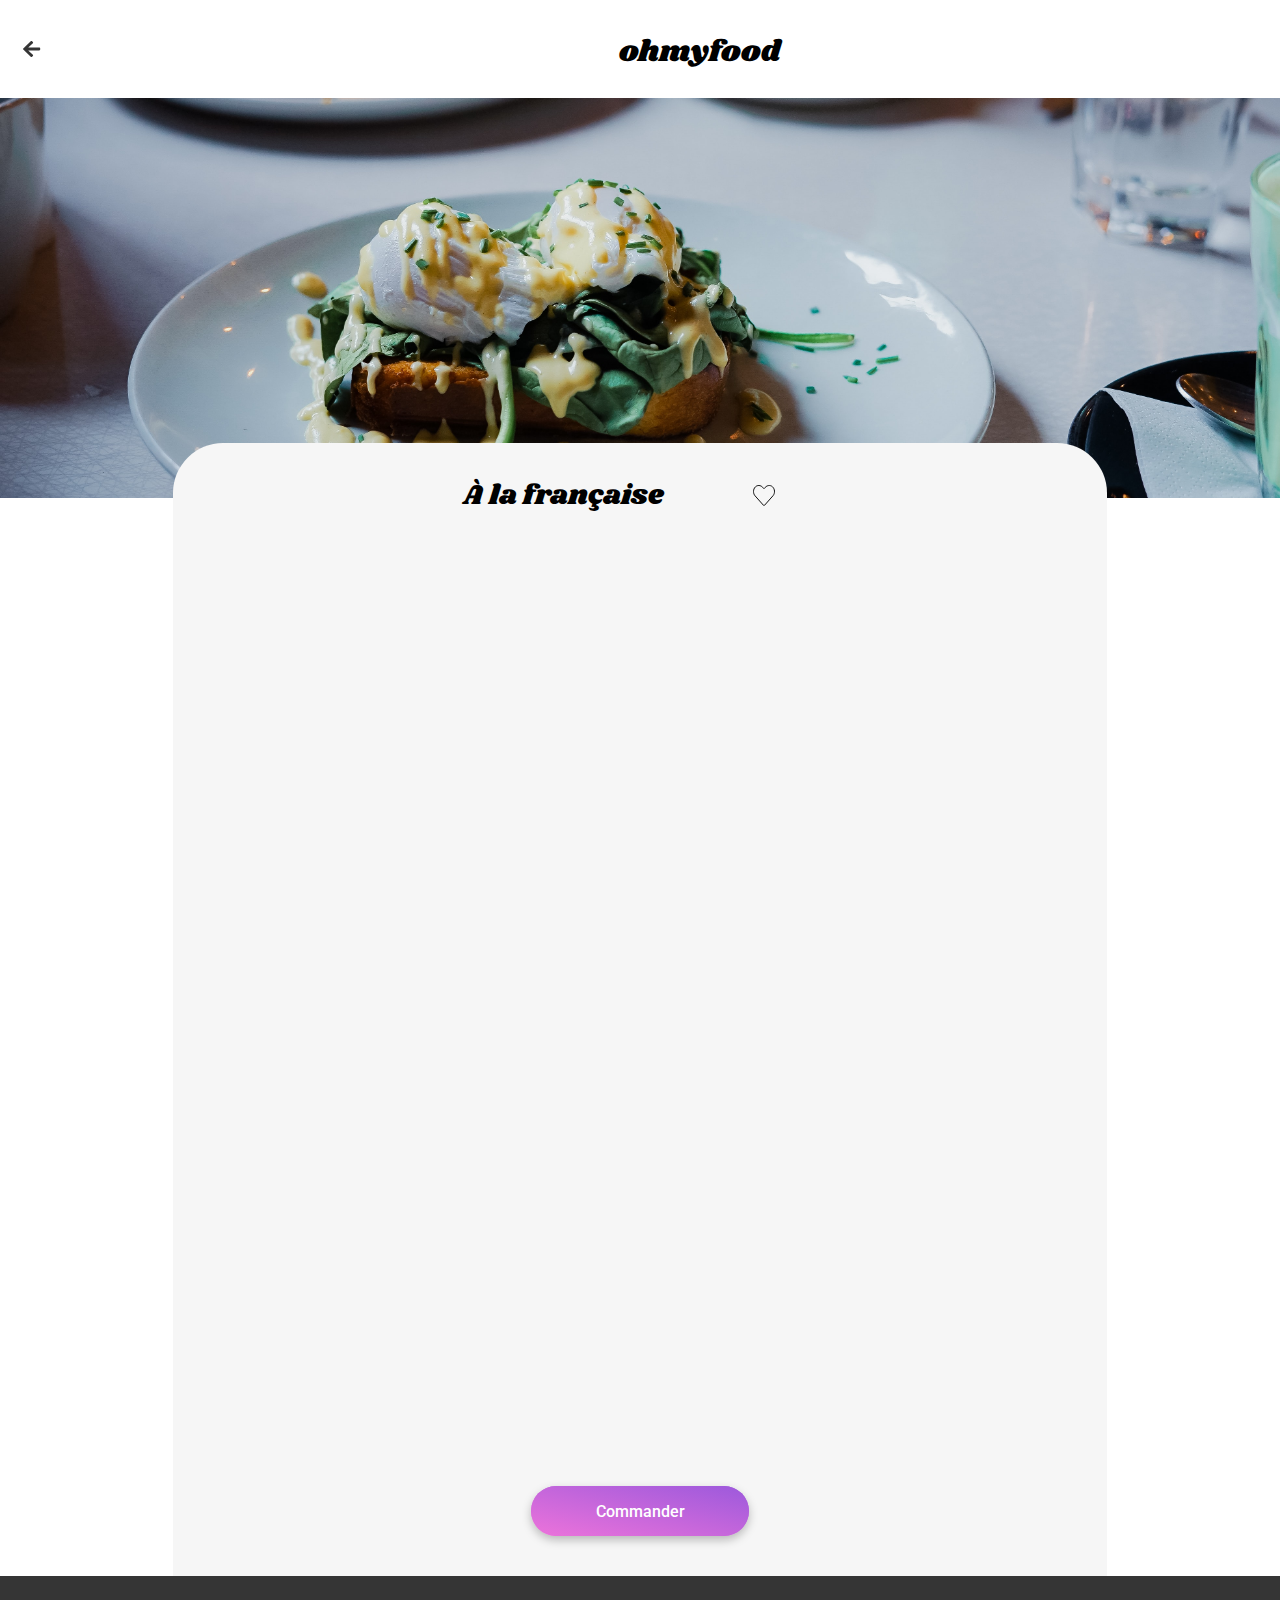
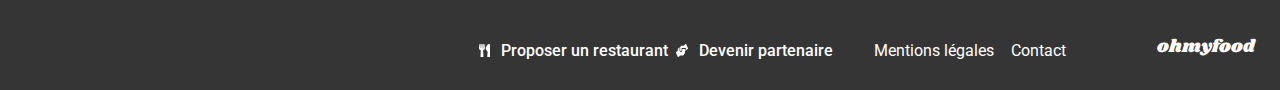
<file: Restaurants/Menu-3.html>
<!DOCTYPE html>
<html lang="fr">
  <head>
    <meta charset="UTF-8" />
    <meta name="viewport" content="width=device-width, initial-scale=1.0" />
    <title>Menu 1</title>

    <link
      rel="stylesheet"
      href="https://cdnjs.cloudflare.com/ajax/libs/font-awesome/6.7.2/css/all.min.css"
    />
    <link rel="preconnect" href="https://fonts.googleapis.com" />
    <link rel="preconnect" href="https://fonts.gstatic.com" crossorigin />
    <link
      href="https://fonts.googleapis.com/css2?family=Roboto:ital,wght@0,100..900;1,100..900&display=swap"
      rel="stylesheet"
    />
    <link rel="preconnect" href="https://fonts.googleapis.com" />
    <link rel="preconnect" href="https://fonts.gstatic.com" crossorigin />
    <link
      href="https://fonts.googleapis.com/css2?family=Shrikhand&display=swap"
      rel="stylesheet"
    />
    <link rel="stylesheet" href="../Assets/Css/main.css" />
  </head>
  <body class="menu-3">
    <header class="header-restaurants">
      <div class="header-restaurants-container">
        <div class="back-arrow">
          <a href="../index.html">
            <svg
              xmlns="http://www.w3.org/2000/svg"
              width="30"
              height="30"
              viewBox="0 0 30 30"
              fill="none"
            >
              <path
                d="M15.8856 21.9283L15.0335 22.7417C14.6727 23.0861 14.0892 23.0861 13.7323 22.7417L6.2706 15.6229C5.9098 15.2785 5.9098 14.7215 6.2706 14.3808L13.7323 7.2583C14.0931 6.9139 14.6765 6.9139 15.0335 7.2583L15.8856 8.07167C16.2502 8.41974 16.2425 8.98763 15.8702 9.32837L11.2451 13.5345H22.2764C22.7869 13.5345 23.1976 13.9265 23.1976 14.4138V15.5862C23.1976 16.0735 22.7869 16.4655 22.2764 16.4655H11.2451L15.8702 20.6716C16.2464 21.0124 16.254 21.5803 15.8856 21.9283Z"
                fill="#353535"
              />
            </svg>
          </a>
        </div>
        <div class="header-restaurants-title">
          <h1>ohmyfood</h1>
        </div>
      </div>
    </header>
    <section class="main-restaurants">
      <div class="restaurants-img"></div>

      <section class="pricing">
        <div class="pricing-title">
          <h2>À la française</h2>
          <input type="checkbox" id="resto" hidden />
          <label for="resto" class="like-label">
            <svg
              class="like empty"
              xmlns="http://www.w3.org/2000/svg"
              width="22"
              height="21"
              viewBox="0 0 22 21"
              fill="none"
            >
              <path
                d="M12.2207 2.40527C14.1599 0.222558 17.2057 -0.147219 19.3223 1.62402L19.5244 1.80176C21.9408 4.05164 22.1447 8.0625 20.1152 10.6074L19.9121 10.8496L11.5977 20.2148C11.2807 20.5716 10.8021 20.5941 10.4648 20.2822L10.3994 20.2148L2.08496 10.8496C-0.0847856 8.40259 -0.0235333 4.38556 2.25 2.02539L2.47656 1.80176C4.53112 -0.108075 7.5843 0.134683 9.58887 2.19922L9.78027 2.40527L10.627 3.35742L11.001 3.77734L11.374 3.35742L12.2207 2.40527Z"
                stroke="#101010"
              />
            </svg>
            <svg
              class="like full"
              xmlns="http://www.w3.org/2000/svg"
              width="22"
              height="21"
              viewBox="0 0 22 21"
            >
              <defs>
                <linearGradient
                  id="heartGradient-resto-1"
                  x1="11.0002"
                  y1="-5.4601"
                  x2="3.43443"
                  y2="27.9923"
                  gradientUnits="userSpaceOnUse"
                >
                  <stop offset="0%" stop-color="#9356DC" />
                  <stop offset="100%" stop-color="#FF79DA" />
                </linearGradient>
              </defs>
              <path
                d="M12.2207 2.40527C14.1599 0.222558 17.2057 -0.147219 19.3223 1.62402L19.5244 1.80176C21.9408 4.05164 22.1447 8.0625 20.1152 10.6074L19.9121 10.8496L11.5977 20.2148C11.2807 20.5716 10.8021 20.5941 10.4648 20.2822L10.3994 20.2148L2.08496 10.8496C-0.0847856 8.40259 -0.0235333 4.38556 2.25 2.02539L2.47656 1.80176C4.53112 -0.108075 7.5843 0.134683 9.58887 2.19922L9.78027 2.40527L10.627 3.35742L11.001 3.77734L11.374 3.35742L12.2207 2.40527Z"
                fill="url(#heartGradient-resto-1)"
              />
            </svg>
          </label>
        </div>
        <div class="menu-category-container">
          <div class="menu-category">
            <div class="menu-category-title">
              <h3>Entrées</h3>
            </div>
            <article class="cards-menu">
              <div class="cards-menu-container">
                <div class="cards-menu-text">
                  <h4>Tartare de poulpe acidulé</h4>
                  <p>Aux zestes d'orange</p>
                </div>
                <div class="cards-menu-price">
                  <span>25€</span>
                </div>
              </div>
              <svg
                xmlns="http://www.w3.org/2000/svg"
                width="60"
                height="69"
                viewBox="0 0 60 69"
                fill="none"
              >
                <path
                  d="M0.5 0H44.5C52.7843 0 59.5 6.71573 59.5 15V54C59.5 62.2843 52.7843 69 44.5 69H0.5V0Z"
                  fill="#99E2D0"
                />
                <path
                  d="M40.0847 34.9656C40.0847 40.4884 35.6076 44.9656 30.0847 44.9656C24.5619 44.9656 20.0847 40.4884 20.0847 34.9656C20.0847 29.4427 24.5619 24.9656 30.0847 24.9656C35.6076 24.9656 40.0847 29.4427 40.0847 34.9656ZM28.928 40.2605L36.3474 32.8411C36.5993 32.5892 36.5993 32.1807 36.3474 31.9288L35.435 31.0164C35.1831 30.7644 34.7746 30.7644 34.5226 31.0164L28.4718 37.0671L25.6469 34.2421C25.3949 33.9902 24.9864 33.9902 24.7344 34.2421L23.8221 35.1545C23.5701 35.4065 23.5701 35.815 23.8221 36.0669L28.0156 40.2605C28.2676 40.5124 28.676 40.5124 28.928 40.2605Z"
                  fill="white"
                />
              </svg>
            </article>

            <article class="cards-menu">
              <div class="cards-menu-container">
                <div class="cards-menu-text">
                  <h4>Velouté de légumes d'antan</h4>
                  <p>Carotte, panais, topinambour</p>
                </div>
                <div class="cards-menu-price">
                  <span>35€</span>
                </div>
              </div>
              <svg
                xmlns="http://www.w3.org/2000/svg"
                width="60"
                height="69"
                viewBox="0 0 60 69"
                fill="none"
              >
                <path
                  d="M0.5 0H44.5C52.7843 0 59.5 6.71573 59.5 15V54C59.5 62.2843 52.7843 69 44.5 69H0.5V0Z"
                  fill="#99E2D0"
                />
                <path
                  d="M40.0847 34.9656C40.0847 40.4884 35.6076 44.9656 30.0847 44.9656C24.5619 44.9656 20.0847 40.4884 20.0847 34.9656C20.0847 29.4427 24.5619 24.9656 30.0847 24.9656C35.6076 24.9656 40.0847 29.4427 40.0847 34.9656ZM28.928 40.2605L36.3474 32.8411C36.5993 32.5892 36.5993 32.1807 36.3474 31.9288L35.435 31.0164C35.1831 30.7644 34.7746 30.7644 34.5226 31.0164L28.4718 37.0671L25.6469 34.2421C25.3949 33.9902 24.9864 33.9902 24.7344 34.2421L23.8221 35.1545C23.5701 35.4065 23.5701 35.815 23.8221 36.0669L28.0156 40.2605C28.2676 40.5124 28.676 40.5124 28.928 40.2605Z"
                  fill="white"
                />
              </svg>
            </article>
            <article class="cards-menu">
              <div class="cards-menu-container">
                <div class="cards-menu-text">
                  <h4>Soupe à l'oignon</h4>
                  <p>Revisitée</p>
                </div>
                <div class="cards-menu-price">
                  <span>20€</span>
                </div>
              </div>
              <svg
                xmlns="http://www.w3.org/2000/svg"
                width="60"
                height="69"
                viewBox="0 0 60 69"
                fill="none"
              >
                <path
                  d="M0.5 0H44.5C52.7843 0 59.5 6.71573 59.5 15V54C59.5 62.2843 52.7843 69 44.5 69H0.5V0Z"
                  fill="#99E2D0"
                />
                <path
                  d="M40.0847 34.9656C40.0847 40.4884 35.6076 44.9656 30.0847 44.9656C24.5619 44.9656 20.0847 40.4884 20.0847 34.9656C20.0847 29.4427 24.5619 24.9656 30.0847 24.9656C35.6076 24.9656 40.0847 29.4427 40.0847 34.9656ZM28.928 40.2605L36.3474 32.8411C36.5993 32.5892 36.5993 32.1807 36.3474 31.9288L35.435 31.0164C35.1831 30.7644 34.7746 30.7644 34.5226 31.0164L28.4718 37.0671L25.6469 34.2421C25.3949 33.9902 24.9864 33.9902 24.7344 34.2421L23.8221 35.1545C23.5701 35.4065 23.5701 35.815 23.8221 36.0669L28.0156 40.2605C28.2676 40.5124 28.676 40.5124 28.928 40.2605Z"
                  fill="white"
                />
              </svg>
            </article>
          </div>
          <div class="menu-category">
            <div class="menu-category-title">
              <h3>Plats</h3>
            </div>
            <article class="cards-menu">
              <div class="cards-menu-container">
                <div class="cards-menu-text">
                  <h4>Coquilles Saint-Jacques</h4>
                  <p>Accompagnées d'une purée de panais</p>
                </div>
                <div class="cards-menu-price">
                  <span>40€</span>
                </div>
              </div>
              <svg
                xmlns="http://www.w3.org/2000/svg"
                width="60"
                height="69"
                viewBox="0 0 60 69"
                fill="none"
              >
                <path
                  d="M0.5 0H44.5C52.7843 0 59.5 6.71573 59.5 15V54C59.5 62.2843 52.7843 69 44.5 69H0.5V0Z"
                  fill="#99E2D0"
                />
                <path
                  d="M40.0847 34.9656C40.0847 40.4884 35.6076 44.9656 30.0847 44.9656C24.5619 44.9656 20.0847 40.4884 20.0847 34.9656C20.0847 29.4427 24.5619 24.9656 30.0847 24.9656C35.6076 24.9656 40.0847 29.4427 40.0847 34.9656ZM28.928 40.2605L36.3474 32.8411C36.5993 32.5892 36.5993 32.1807 36.3474 31.9288L35.435 31.0164C35.1831 30.7644 34.7746 30.7644 34.5226 31.0164L28.4718 37.0671L25.6469 34.2421C25.3949 33.9902 24.9864 33.9902 24.7344 34.2421L23.8221 35.1545C23.5701 35.4065 23.5701 35.815 23.8221 36.0669L28.0156 40.2605C28.2676 40.5124 28.676 40.5124 28.928 40.2605Z"
                  fill="white"
                />
              </svg>
            </article>

            <article class="cards-menu">
              <div class="cards-menu-container">
                <div class="cards-menu-text">
                  <h4>Magret de canard</h4>
                  <p>Et parmentier de pommes de terre</p>
                </div>
                <div class="cards-menu-price">
                  <span>35€</span>
                </div>
              </div>
              <svg
                xmlns="http://www.w3.org/2000/svg"
                width="60"
                height="69"
                viewBox="0 0 60 69"
                fill="none"
              >
                <path
                  d="M0.5 0H44.5C52.7843 0 59.5 6.71573 59.5 15V54C59.5 62.2843 52.7843 69 44.5 69H0.5V0Z"
                  fill="#99E2D0"
                />
                <path
                  d="M40.0847 34.9656C40.0847 40.4884 35.6076 44.9656 30.0847 44.9656C24.5619 44.9656 20.0847 40.4884 20.0847 34.9656C20.0847 29.4427 24.5619 24.9656 30.0847 24.9656C35.6076 24.9656 40.0847 29.4427 40.0847 34.9656ZM28.928 40.2605L36.3474 32.8411C36.5993 32.5892 36.5993 32.1807 36.3474 31.9288L35.435 31.0164C35.1831 30.7644 34.7746 30.7644 34.5226 31.0164L28.4718 37.0671L25.6469 34.2421C25.3949 33.9902 24.9864 33.9902 24.7344 34.2421L23.8221 35.1545C23.5701 35.4065 23.5701 35.815 23.8221 36.0669L28.0156 40.2605C28.2676 40.5124 28.676 40.5124 28.928 40.2605Z"
                  fill="white"
                />
              </svg>
            </article>
            <article class="cards-menu">
              <div class="cards-menu-container">
                <div class="cards-menu-text">
                  <h4>Pigeonneau d’Ille-et-Vilaine</h4>
                  <p>Sur son lit de gnocchis aux légumes</p>
                </div>
                <div class="cards-menu-price">
                  <span>44€</span>
                </div>
              </div>
              <svg
                xmlns="http://www.w3.org/2000/svg"
                width="60"
                height="69"
                viewBox="0 0 60 69"
                fill="none"
              >
                <path
                  d="M0.5 0H44.5C52.7843 0 59.5 6.71573 59.5 15V54C59.5 62.2843 52.7843 69 44.5 69H0.5V0Z"
                  fill="#99E2D0"
                />
                <path
                  d="M40.0847 34.9656C40.0847 40.4884 35.6076 44.9656 30.0847 44.9656C24.5619 44.9656 20.0847 40.4884 20.0847 34.9656C20.0847 29.4427 24.5619 24.9656 30.0847 24.9656C35.6076 24.9656 40.0847 29.4427 40.0847 34.9656ZM28.928 40.2605L36.3474 32.8411C36.5993 32.5892 36.5993 32.1807 36.3474 31.9288L35.435 31.0164C35.1831 30.7644 34.7746 30.7644 34.5226 31.0164L28.4718 37.0671L25.6469 34.2421C25.3949 33.9902 24.9864 33.9902 24.7344 34.2421L23.8221 35.1545C23.5701 35.4065 23.5701 35.815 23.8221 36.0669L28.0156 40.2605C28.2676 40.5124 28.676 40.5124 28.928 40.2605Z"
                  fill="white"
                />
              </svg>
            </article>
          </div>
          <div class="menu-category">
            <div class="menu-category-title">
              <h3>Desserts</h3>
            </div>
            <article class="cards-menu">
              <div class="cards-menu-container">
                <div class="cards-menu-text">
                  <h4>Pétales de violettes glacés</h4>
                  <p>Et purée de noisettes</p>
                </div>
                <div class="cards-menu-price">
                  <span>18€</span>
                </div>
              </div>
              <svg
                xmlns="http://www.w3.org/2000/svg"
                width="60"
                height="69"
                viewBox="0 0 60 69"
                fill="none"
              >
                <path
                  d="M0.5 0H44.5C52.7843 0 59.5 6.71573 59.5 15V54C59.5 62.2843 52.7843 69 44.5 69H0.5V0Z"
                  fill="#99E2D0"
                />
                <path
                  d="M40.0847 34.9656C40.0847 40.4884 35.6076 44.9656 30.0847 44.9656C24.5619 44.9656 20.0847 40.4884 20.0847 34.9656C20.0847 29.4427 24.5619 24.9656 30.0847 24.9656C35.6076 24.9656 40.0847 29.4427 40.0847 34.9656ZM28.928 40.2605L36.3474 32.8411C36.5993 32.5892 36.5993 32.1807 36.3474 31.9288L35.435 31.0164C35.1831 30.7644 34.7746 30.7644 34.5226 31.0164L28.4718 37.0671L25.6469 34.2421C25.3949 33.9902 24.9864 33.9902 24.7344 34.2421L23.8221 35.1545C23.5701 35.4065 23.5701 35.815 23.8221 36.0669L28.0156 40.2605C28.2676 40.5124 28.676 40.5124 28.928 40.2605Z"
                  fill="white"
                />
              </svg>
            </article>

            <article class="cards-menu">
              <div class="cards-menu-container">
                <div class="cards-menu-text">
                  <h4>Fondant au chocolat</h4>
                  <p>Revisité</p>
                </div>
                <div class="cards-menu-price">
                  <span>22€</span>
                </div>
              </div>
              <svg
                xmlns="http://www.w3.org/2000/svg"
                width="60"
                height="69"
                viewBox="0 0 60 69"
                fill="none"
              >
                <path
                  d="M0.5 0H44.5C52.7843 0 59.5 6.71573 59.5 15V54C59.5 62.2843 52.7843 69 44.5 69H0.5V0Z"
                  fill="#99E2D0"
                />
                <path
                  d="M40.0847 34.9656C40.0847 40.4884 35.6076 44.9656 30.0847 44.9656C24.5619 44.9656 20.0847 40.4884 20.0847 34.9656C20.0847 29.4427 24.5619 24.9656 30.0847 24.9656C35.6076 24.9656 40.0847 29.4427 40.0847 34.9656ZM28.928 40.2605L36.3474 32.8411C36.5993 32.5892 36.5993 32.1807 36.3474 31.9288L35.435 31.0164C35.1831 30.7644 34.7746 30.7644 34.5226 31.0164L28.4718 37.0671L25.6469 34.2421C25.3949 33.9902 24.9864 33.9902 24.7344 34.2421L23.8221 35.1545C23.5701 35.4065 23.5701 35.815 23.8221 36.0669L28.0156 40.2605C28.2676 40.5124 28.676 40.5124 28.928 40.2605Z"
                  fill="white"
                />
              </svg>
            </article>
            <article class="cards-menu">
              <div class="cards-menu-container">
                <div class="cards-menu-text">
                  <h4>Millefeuille croustillant</h4>
                  <p>Myrtilles et pâte d’amande</p>
                </div>
                <div class="cards-menu-price">
                  <span>23€</span>
                </div>
              </div>
              <svg
                xmlns="http://www.w3.org/2000/svg"
                width="60"
                height="69"
                viewBox="0 0 60 69"
                fill="none"
              >
                <path
                  d="M0.5 0H44.5C52.7843 0 59.5 6.71573 59.5 15V54C59.5 62.2843 52.7843 69 44.5 69H0.5V0Z"
                  fill="#99E2D0"
                />
                <path
                  d="M40.0847 34.9656C40.0847 40.4884 35.6076 44.9656 30.0847 44.9656C24.5619 44.9656 20.0847 40.4884 20.0847 34.9656C20.0847 29.4427 24.5619 24.9656 30.0847 24.9656C35.6076 24.9656 40.0847 29.4427 40.0847 34.9656ZM28.928 40.2605L36.3474 32.8411C36.5993 32.5892 36.5993 32.1807 36.3474 31.9288L35.435 31.0164C35.1831 30.7644 34.7746 30.7644 34.5226 31.0164L28.4718 37.0671L25.6469 34.2421C25.3949 33.9902 24.9864 33.9902 24.7344 34.2421L23.8221 35.1545C23.5701 35.4065 23.5701 35.815 23.8221 36.0669L28.0156 40.2605C28.2676 40.5124 28.676 40.5124 28.928 40.2605Z"
                  fill="white"
                />
              </svg>
            </article>
          </div>
        </div>

        <div class="order">
          <button class="button-menu">
            <span>Commander</span>
          </button>
        </div>
      </section>
      <footer class="footer-menu">
        <div class="footer-container-menu">
          <h3>ohmyfood</h3>
          <div class="link-container-menu">
            <div class="link-footer-menu">
              <a href="">
                <svg
                  xmlns="http://www.w3.org/2000/svg"
                  width="11"
                  height="13"
                  viewBox="0 0 11 13"
                  fill="none"
                >
                  <path
                    d="M5.49736 0.386461C5.51851 0.505797 5.92308 2.78587 5.92308 3.65676C5.92308 4.98469 5.18798 5.93176 4.1012 6.31262L4.44231 12.3581C4.46082 12.706 4.1726 13.0005 3.80769 13.0005H2.11538C1.75313 13.0005 1.46226 12.7085 1.48077 12.3581L1.82188 6.31262C0.732452 5.93176 0 4.98215 0 3.65676C0 2.78333 0.404567 0.505797 0.425721 0.386461C0.510337 -0.128967 1.62356 -0.136584 1.69231 0.414391V3.99954C1.72668 4.08587 2.09159 4.08079 2.11538 3.99954C2.1524 3.35716 2.32428 0.465172 2.32692 0.399156C2.41418 -0.128967 3.50889 -0.128967 3.59351 0.399156C3.5988 0.467711 3.76803 3.35716 3.80505 3.99954C3.82885 4.08079 4.19639 4.08587 4.22813 3.99954V0.414391C4.29688 -0.134045 5.41274 -0.128967 5.49736 0.386461ZM8.64928 7.64054L8.25264 12.3403C8.22091 12.6958 8.51442 13.0005 8.88462 13.0005H10.3654C10.7171 13.0005 11 12.7288 11 12.3911V0.609898C11 0.274743 10.7171 0.000524571 10.3654 0.000524571C8.18389 0.000524571 4.51106 4.53274 8.64928 7.64054Z"
                    fill="white"
                  />
                </svg>
                <h4>Proposer un restaurant</h4></a
              >
            </div>
            <div class="link-footer-menu">
              <a href="">
                <svg
                  xmlns="http://www.w3.org/2000/svg"
                  width="12"
                  height="13"
                  viewBox="0 0 12 13"
                  fill="none"
                >
                  <path
                    d="M9.08765 4.87535H6.2572V6.29735C6.2572 7.30544 5.65573 8.12562 4.91646 8.12562C4.1772 8.12562 3.57573 7.30544 3.57573 6.29735V3.20959L2.3672 4.1999C2.00781 4.49192 1.78808 5.02263 1.78808 5.59143V6.7925L0.298367 7.96565C0.0134597 8.18911 -0.0852336 8.6868 0.0804966 9.07531L1.57021 12.5948C1.73407 12.9833 2.09905 13.1153 2.38396 12.8918L4.30941 11.3759H6.85309C7.51042 11.3759 8.04485 10.6471 8.04485 9.75076H8.3428C8.67239 9.75076 8.93868 9.38765 8.93868 8.93819V7.31306H9.08765C9.33531 7.31306 9.53456 7.04135 9.53456 6.70363V5.48478C9.53456 5.14705 9.33531 4.87535 9.08765 4.87535ZM11.838 3.92566L10.3483 0.406223C10.1844 0.0177139 9.81947 -0.114328 9.53456 0.109128L7.60911 1.62508H5.70601C5.48255 1.62508 5.26468 1.71141 5.07475 1.87139L4.45093 2.40209C4.27589 2.54937 4.17161 2.81092 4.17161 3.09024V6.29735C4.17161 6.85853 4.50493 7.31306 4.91646 7.31306C5.328 7.31306 5.66132 6.85853 5.66132 6.29735V4.06278H9.08765C9.66305 4.06278 10.1304 4.70014 10.1304 5.48478V6.20847L11.6202 5.03533C11.9051 4.80933 12.0019 4.31417 11.838 3.92566Z"
                    fill="white"
                  />
                </svg>
                <h4>Devenir partenaire</h4></a
              >
            </div>
            <a href="" class="link-footer-a">Mentions légales</a>
            <a href="mailto:contact@ohmyfood.fr" class="link-footer-a"
              >Contact</a
            >
          </div>
        </div>
      </footer>
    </section>
  </body>
</html>
</file>
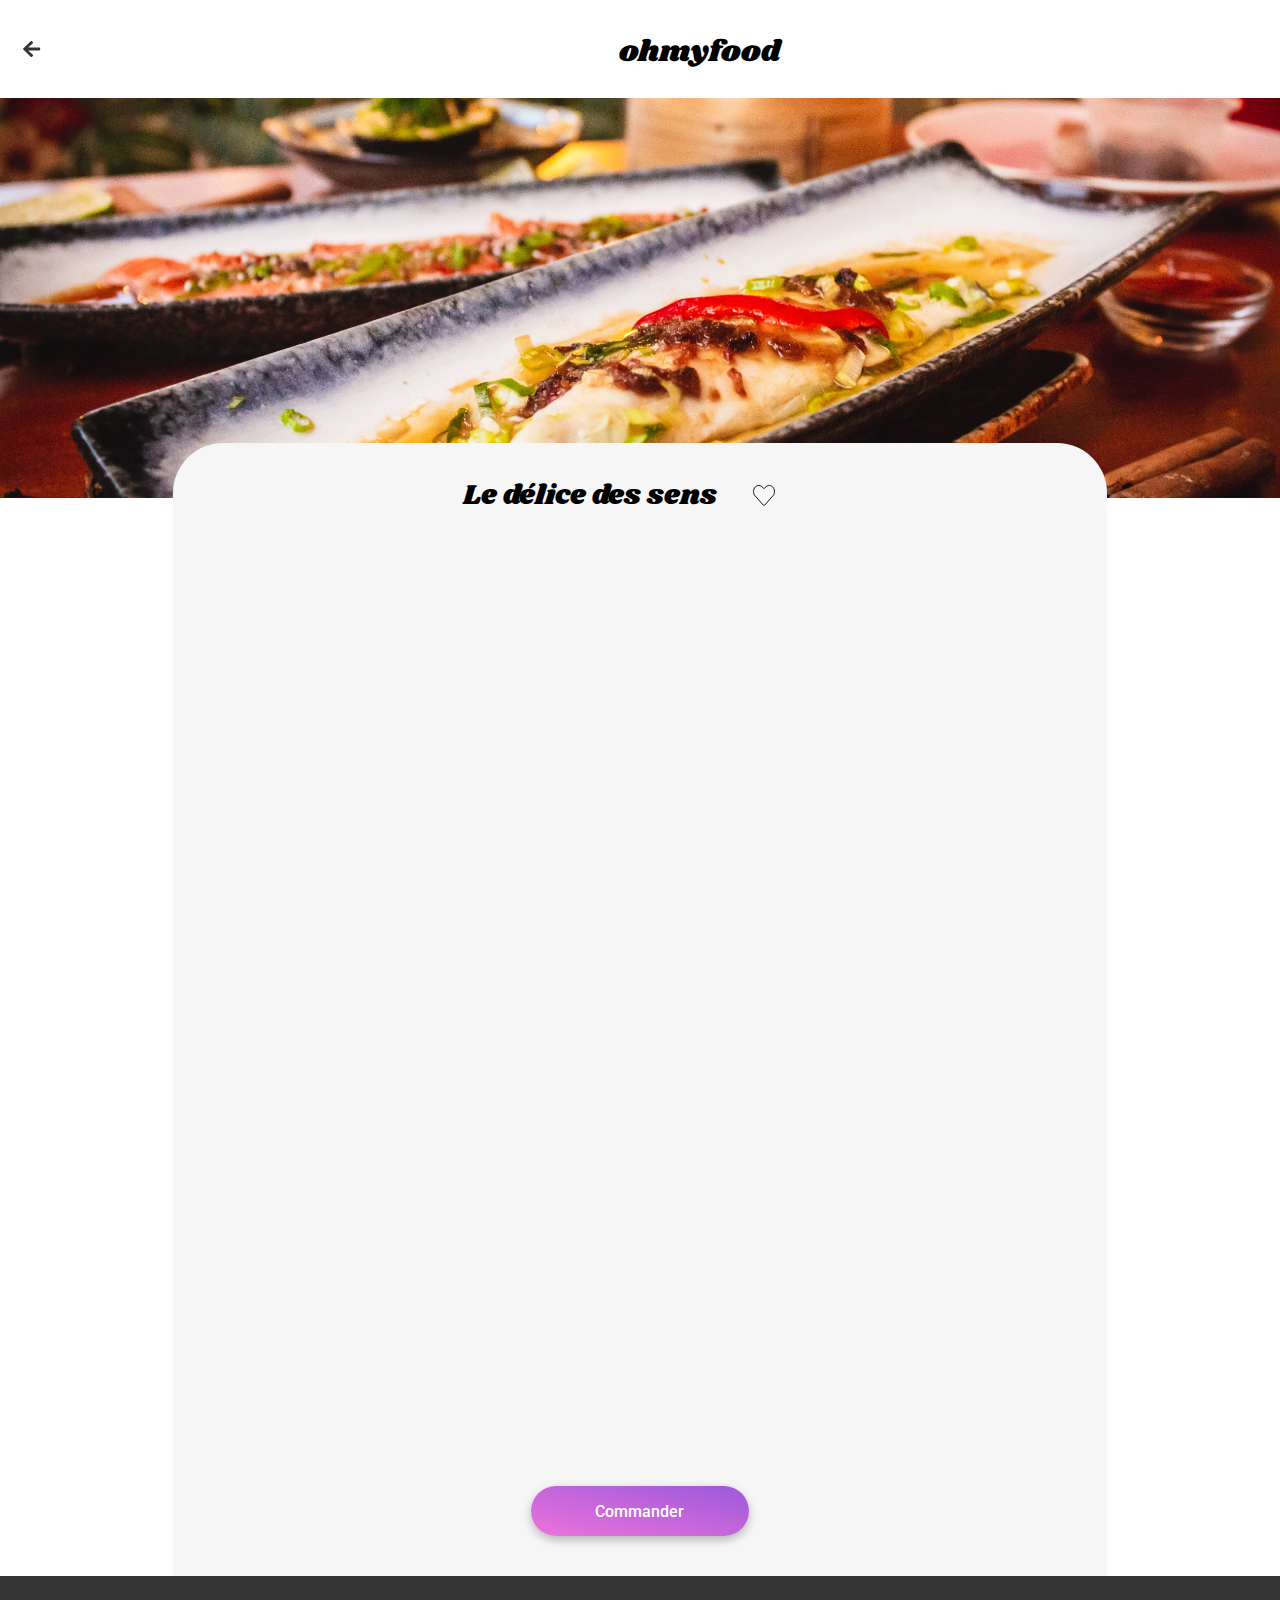
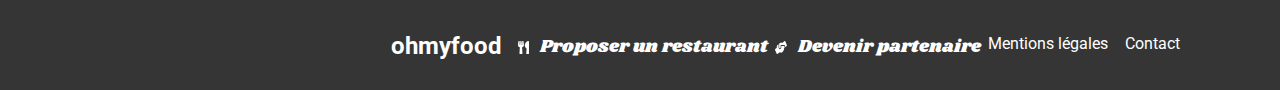
<file: Restaurants/Menu-4.html>
<!DOCTYPE html>
<html lang="fr">
  <head>
    <meta charset="UTF-8" />
    <meta name="viewport" content="width=device-width, initial-scale=1.0" />
    <title>Menu 1</title>

    <link
      rel="stylesheet"
      href="https://cdnjs.cloudflare.com/ajax/libs/font-awesome/6.7.2/css/all.min.css"
    />
    <link rel="preconnect" href="https://fonts.googleapis.com" />
    <link rel="preconnect" href="https://fonts.gstatic.com" crossorigin />
    <link
      href="https://fonts.googleapis.com/css2?family=Roboto:ital,wght@0,100..900;1,100..900&display=swap"
      rel="stylesheet"
    />
    <link rel="preconnect" href="https://fonts.googleapis.com" />
    <link rel="preconnect" href="https://fonts.gstatic.com" crossorigin />
    <link
      href="https://fonts.googleapis.com/css2?family=Shrikhand&display=swap"
      rel="stylesheet"
    />
    <link rel="stylesheet" href="../Assets/Css/main.css" />
  </head>
  <body class="menu-4">
    <header class="header-restaurants">
      <div class="header-restaurants-container">
        <div class="back-arrow">
          <a href="../index.html">
            <svg
              xmlns="http://www.w3.org/2000/svg"
              width="30"
              height="30"
              viewBox="0 0 30 30"
              fill="none"
            >
              <path
                d="M15.8856 21.9283L15.0335 22.7417C14.6727 23.0861 14.0892 23.0861 13.7323 22.7417L6.2706 15.6229C5.9098 15.2785 5.9098 14.7215 6.2706 14.3808L13.7323 7.2583C14.0931 6.9139 14.6765 6.9139 15.0335 7.2583L15.8856 8.07167C16.2502 8.41974 16.2425 8.98763 15.8702 9.32837L11.2451 13.5345H22.2764C22.7869 13.5345 23.1976 13.9265 23.1976 14.4138V15.5862C23.1976 16.0735 22.7869 16.4655 22.2764 16.4655H11.2451L15.8702 20.6716C16.2464 21.0124 16.254 21.5803 15.8856 21.9283Z"
                fill="#353535"
              />
            </svg>
          </a>
        </div>
        <div class="header-restaurants-title">
          <h1>ohmyfood</h1>
        </div>
      </div>
    </header>
    <section class="main-restaurants">
      <div class="restaurants-img"></div>

      <section class="pricing">
        <div class="pricing-title">
          <h2>Le délice des sens</h2>
          <input type="checkbox" id="resto" hidden />
          <label for="resto" class="like-label">
            <svg
              class="like empty"
              xmlns="http://www.w3.org/2000/svg"
              width="22"
              height="21"
              viewBox="0 0 22 21"
              fill="none"
            >
              <path
                d="M12.2207 2.40527C14.1599 0.222558 17.2057 -0.147219 19.3223 1.62402L19.5244 1.80176C21.9408 4.05164 22.1447 8.0625 20.1152 10.6074L19.9121 10.8496L11.5977 20.2148C11.2807 20.5716 10.8021 20.5941 10.4648 20.2822L10.3994 20.2148L2.08496 10.8496C-0.0847856 8.40259 -0.0235333 4.38556 2.25 2.02539L2.47656 1.80176C4.53112 -0.108075 7.5843 0.134683 9.58887 2.19922L9.78027 2.40527L10.627 3.35742L11.001 3.77734L11.374 3.35742L12.2207 2.40527Z"
                stroke="#101010"
              />
            </svg>
            <svg
              class="like full"
              xmlns="http://www.w3.org/2000/svg"
              width="22"
              height="21"
              viewBox="0 0 22 21"
            >
              <defs>
                <linearGradient
                  id="heartGradient-resto-1"
                  x1="11.0002"
                  y1="-5.4601"
                  x2="3.43443"
                  y2="27.9923"
                  gradientUnits="userSpaceOnUse"
                >
                  <stop offset="0%" stop-color="#9356DC" />
                  <stop offset="100%" stop-color="#FF79DA" />
                </linearGradient>
              </defs>
              <path
                d="M12.2207 2.40527C14.1599 0.222558 17.2057 -0.147219 19.3223 1.62402L19.5244 1.80176C21.9408 4.05164 22.1447 8.0625 20.1152 10.6074L19.9121 10.8496L11.5977 20.2148C11.2807 20.5716 10.8021 20.5941 10.4648 20.2822L10.3994 20.2148L2.08496 10.8496C-0.0847856 8.40259 -0.0235333 4.38556 2.25 2.02539L2.47656 1.80176C4.53112 -0.108075 7.5843 0.134683 9.58887 2.19922L9.78027 2.40527L10.627 3.35742L11.001 3.77734L11.374 3.35742L12.2207 2.40527Z"
                fill="url(#heartGradient-resto-1)"
              />
            </svg>
          </label>
        </div>
        <div class="menu-category-container">
          <div class="menu-category">
            <div class="menu-category-title">
              <h3>Entrées</h3>
            </div>
            <article class="cards-menu">
              <div class="cards-menu-container">
                <div class="cards-menu-text">
                  <h4>Tartare de thon</h4>
                  <p>Assaisonné au yuzu</p>
                </div>
                <div class="cards-menu-price">
                  <span>25€</span>
                </div>
              </div>
              <svg
                xmlns="http://www.w3.org/2000/svg"
                width="60"
                height="69"
                viewBox="0 0 60 69"
                fill="none"
              >
                <path
                  d="M0.5 0H44.5C52.7843 0 59.5 6.71573 59.5 15V54C59.5 62.2843 52.7843 69 44.5 69H0.5V0Z"
                  fill="#99E2D0"
                />
                <path
                  d="M40.0847 34.9656C40.0847 40.4884 35.6076 44.9656 30.0847 44.9656C24.5619 44.9656 20.0847 40.4884 20.0847 34.9656C20.0847 29.4427 24.5619 24.9656 30.0847 24.9656C35.6076 24.9656 40.0847 29.4427 40.0847 34.9656ZM28.928 40.2605L36.3474 32.8411C36.5993 32.5892 36.5993 32.1807 36.3474 31.9288L35.435 31.0164C35.1831 30.7644 34.7746 30.7644 34.5226 31.0164L28.4718 37.0671L25.6469 34.2421C25.3949 33.9902 24.9864 33.9902 24.7344 34.2421L23.8221 35.1545C23.5701 35.4065 23.5701 35.815 23.8221 36.0669L28.0156 40.2605C28.2676 40.5124 28.676 40.5124 28.928 40.2605Z"
                  fill="white"
                />
              </svg>
            </article>

            <article class="cards-menu">
              <div class="cards-menu-container">
                <div class="cards-menu-text">
                  <h4>Bouchée de homard croustillant</h4>
                  <p>Et sa farandole de petits légumes</p>
                </div>
                <div class="cards-menu-price">
                  <span>35€</span>
                </div>
              </div>
              <svg
                xmlns="http://www.w3.org/2000/svg"
                width="60"
                height="69"
                viewBox="0 0 60 69"
                fill="none"
              >
                <path
                  d="M0.5 0H44.5C52.7843 0 59.5 6.71573 59.5 15V54C59.5 62.2843 52.7843 69 44.5 69H0.5V0Z"
                  fill="#99E2D0"
                />
                <path
                  d="M40.0847 34.9656C40.0847 40.4884 35.6076 44.9656 30.0847 44.9656C24.5619 44.9656 20.0847 40.4884 20.0847 34.9656C20.0847 29.4427 24.5619 24.9656 30.0847 24.9656C35.6076 24.9656 40.0847 29.4427 40.0847 34.9656ZM28.928 40.2605L36.3474 32.8411C36.5993 32.5892 36.5993 32.1807 36.3474 31.9288L35.435 31.0164C35.1831 30.7644 34.7746 30.7644 34.5226 31.0164L28.4718 37.0671L25.6469 34.2421C25.3949 33.9902 24.9864 33.9902 24.7344 34.2421L23.8221 35.1545C23.5701 35.4065 23.5701 35.815 23.8221 36.0669L28.0156 40.2605C28.2676 40.5124 28.676 40.5124 28.928 40.2605Z"
                  fill="white"
                />
              </svg>
            </article>
            <article class="cards-menu">
              <div class="cards-menu-container">
                <div class="cards-menu-text">
                  <h4>Velouté de cèpes</h4>
                  <p>Aux truffes</p>
                </div>
                <div class="cards-menu-price">
                  <span>20€</span>
                </div>
              </div>
              <svg
                xmlns="http://www.w3.org/2000/svg"
                width="60"
                height="69"
                viewBox="0 0 60 69"
                fill="none"
              >
                <path
                  d="M0.5 0H44.5C52.7843 0 59.5 6.71573 59.5 15V54C59.5 62.2843 52.7843 69 44.5 69H0.5V0Z"
                  fill="#99E2D0"
                />
                <path
                  d="M40.0847 34.9656C40.0847 40.4884 35.6076 44.9656 30.0847 44.9656C24.5619 44.9656 20.0847 40.4884 20.0847 34.9656C20.0847 29.4427 24.5619 24.9656 30.0847 24.9656C35.6076 24.9656 40.0847 29.4427 40.0847 34.9656ZM28.928 40.2605L36.3474 32.8411C36.5993 32.5892 36.5993 32.1807 36.3474 31.9288L35.435 31.0164C35.1831 30.7644 34.7746 30.7644 34.5226 31.0164L28.4718 37.0671L25.6469 34.2421C25.3949 33.9902 24.9864 33.9902 24.7344 34.2421L23.8221 35.1545C23.5701 35.4065 23.5701 35.815 23.8221 36.0669L28.0156 40.2605C28.2676 40.5124 28.676 40.5124 28.928 40.2605Z"
                  fill="white"
                />
              </svg>
            </article>
          </div>
          <div class="menu-category">
            <div class="menu-category-title">
              <h3>Plats</h3>
            </div>
            <article class="cards-menu">
              <div class="cards-menu-container">
                <div class="cards-menu-text">
                  <h4>Poulet rôti aux herbes de Provence</h4>
                  <p>Et sa crème de truffe</p>
                </div>
                <div class="cards-menu-price">
                  <span>40€</span>
                </div>
              </div>
              <svg
                xmlns="http://www.w3.org/2000/svg"
                width="60"
                height="69"
                viewBox="0 0 60 69"
                fill="none"
              >
                <path
                  d="M0.5 0H44.5C52.7843 0 59.5 6.71573 59.5 15V54C59.5 62.2843 52.7843 69 44.5 69H0.5V0Z"
                  fill="#99E2D0"
                />
                <path
                  d="M40.0847 34.9656C40.0847 40.4884 35.6076 44.9656 30.0847 44.9656C24.5619 44.9656 20.0847 40.4884 20.0847 34.9656C20.0847 29.4427 24.5619 24.9656 30.0847 24.9656C35.6076 24.9656 40.0847 29.4427 40.0847 34.9656ZM28.928 40.2605L36.3474 32.8411C36.5993 32.5892 36.5993 32.1807 36.3474 31.9288L35.435 31.0164C35.1831 30.7644 34.7746 30.7644 34.5226 31.0164L28.4718 37.0671L25.6469 34.2421C25.3949 33.9902 24.9864 33.9902 24.7344 34.2421L23.8221 35.1545C23.5701 35.4065 23.5701 35.815 23.8221 36.0669L28.0156 40.2605C28.2676 40.5124 28.676 40.5124 28.928 40.2605Z"
                  fill="white"
                />
              </svg>
            </article>

            <article class="cards-menu">
              <div class="cards-menu-container">
                <div class="cards-menu-text">
                  <h4>Langouste rôtie</h4>
                  <p>Et ses légumes de saison</p>
                </div>
                <div class="cards-menu-price">
                  <span>35€</span>
                </div>
              </div>
              <svg
                xmlns="http://www.w3.org/2000/svg"
                width="60"
                height="69"
                viewBox="0 0 60 69"
                fill="none"
              >
                <path
                  d="M0.5 0H44.5C52.7843 0 59.5 6.71573 59.5 15V54C59.5 62.2843 52.7843 69 44.5 69H0.5V0Z"
                  fill="#99E2D0"
                />
                <path
                  d="M40.0847 34.9656C40.0847 40.4884 35.6076 44.9656 30.0847 44.9656C24.5619 44.9656 20.0847 40.4884 20.0847 34.9656C20.0847 29.4427 24.5619 24.9656 30.0847 24.9656C35.6076 24.9656 40.0847 29.4427 40.0847 34.9656ZM28.928 40.2605L36.3474 32.8411C36.5993 32.5892 36.5993 32.1807 36.3474 31.9288L35.435 31.0164C35.1831 30.7644 34.7746 30.7644 34.5226 31.0164L28.4718 37.0671L25.6469 34.2421C25.3949 33.9902 24.9864 33.9902 24.7344 34.2421L23.8221 35.1545C23.5701 35.4065 23.5701 35.815 23.8221 36.0669L28.0156 40.2605C28.2676 40.5124 28.676 40.5124 28.928 40.2605Z"
                  fill="white"
                />
              </svg>
            </article>
            <article class="cards-menu">
              <div class="cards-menu-container">
                <div class="cards-menu-text">
                  <h4>Côte de bœuf Angus</h4>
                  <p>Et sa purée de panais</p>
                </div>
                <div class="cards-menu-price">
                  <span>44€</span>
                </div>
              </div>
              <svg
                xmlns="http://www.w3.org/2000/svg"
                width="60"
                height="69"
                viewBox="0 0 60 69"
                fill="none"
              >
                <path
                  d="M0.5 0H44.5C52.7843 0 59.5 6.71573 59.5 15V54C59.5 62.2843 52.7843 69 44.5 69H0.5V0Z"
                  fill="#99E2D0"
                />
                <path
                  d="M40.0847 34.9656C40.0847 40.4884 35.6076 44.9656 30.0847 44.9656C24.5619 44.9656 20.0847 40.4884 20.0847 34.9656C20.0847 29.4427 24.5619 24.9656 30.0847 24.9656C35.6076 24.9656 40.0847 29.4427 40.0847 34.9656ZM28.928 40.2605L36.3474 32.8411C36.5993 32.5892 36.5993 32.1807 36.3474 31.9288L35.435 31.0164C35.1831 30.7644 34.7746 30.7644 34.5226 31.0164L28.4718 37.0671L25.6469 34.2421C25.3949 33.9902 24.9864 33.9902 24.7344 34.2421L23.8221 35.1545C23.5701 35.4065 23.5701 35.815 23.8221 36.0669L28.0156 40.2605C28.2676 40.5124 28.676 40.5124 28.928 40.2605Z"
                  fill="white"
                />
              </svg>
            </article>
          </div>
          <div class="menu-category">
            <div class="menu-category-title">
              <h3>Desserts</h3>
            </div>
            <article class="cards-menu">
              <div class="cards-menu-container">
                <div class="cards-menu-text">
                  <h4>Farandole de desserts</h4>
                  <p>Du chef</p>
                </div>
                <div class="cards-menu-price">
                  <span>18€</span>
                </div>
              </div>
              <svg
                xmlns="http://www.w3.org/2000/svg"
                width="60"
                height="69"
                viewBox="0 0 60 69"
                fill="none"
              >
                <path
                  d="M0.5 0H44.5C52.7843 0 59.5 6.71573 59.5 15V54C59.5 62.2843 52.7843 69 44.5 69H0.5V0Z"
                  fill="#99E2D0"
                />
                <path
                  d="M40.0847 34.9656C40.0847 40.4884 35.6076 44.9656 30.0847 44.9656C24.5619 44.9656 20.0847 40.4884 20.0847 34.9656C20.0847 29.4427 24.5619 24.9656 30.0847 24.9656C35.6076 24.9656 40.0847 29.4427 40.0847 34.9656ZM28.928 40.2605L36.3474 32.8411C36.5993 32.5892 36.5993 32.1807 36.3474 31.9288L35.435 31.0164C35.1831 30.7644 34.7746 30.7644 34.5226 31.0164L28.4718 37.0671L25.6469 34.2421C25.3949 33.9902 24.9864 33.9902 24.7344 34.2421L23.8221 35.1545C23.5701 35.4065 23.5701 35.815 23.8221 36.0669L28.0156 40.2605C28.2676 40.5124 28.676 40.5124 28.928 40.2605Z"
                  fill="white"
                />
              </svg>
            </article>

            <article class="cards-menu">
              <div class="cards-menu-container">
                <div class="cards-menu-text">
                  <h4>Crème brulée</h4>
                  <p>Revisitée</p>
                </div>
                <div class="cards-menu-price">
                  <span>22€</span>
                </div>
              </div>
              <svg
                xmlns="http://www.w3.org/2000/svg"
                width="60"
                height="69"
                viewBox="0 0 60 69"
                fill="none"
              >
                <path
                  d="M0.5 0H44.5C52.7843 0 59.5 6.71573 59.5 15V54C59.5 62.2843 52.7843 69 44.5 69H0.5V0Z"
                  fill="#99E2D0"
                />
                <path
                  d="M40.0847 34.9656C40.0847 40.4884 35.6076 44.9656 30.0847 44.9656C24.5619 44.9656 20.0847 40.4884 20.0847 34.9656C20.0847 29.4427 24.5619 24.9656 30.0847 24.9656C35.6076 24.9656 40.0847 29.4427 40.0847 34.9656ZM28.928 40.2605L36.3474 32.8411C36.5993 32.5892 36.5993 32.1807 36.3474 31.9288L35.435 31.0164C35.1831 30.7644 34.7746 30.7644 34.5226 31.0164L28.4718 37.0671L25.6469 34.2421C25.3949 33.9902 24.9864 33.9902 24.7344 34.2421L23.8221 35.1545C23.5701 35.4065 23.5701 35.815 23.8221 36.0669L28.0156 40.2605C28.2676 40.5124 28.676 40.5124 28.928 40.2605Z"
                  fill="white"
                />
              </svg>
            </article>
            <article class="cards-menu">
              <div class="cards-menu-container">
                <div class="cards-menu-text">
                  <h4>Tiramisu</h4>
                  <p>À la noisette</p>
                </div>
                <div class="cards-menu-price">
                  <span>23€</span>
                </div>
              </div>
              <svg
                xmlns="http://www.w3.org/2000/svg"
                width="60"
                height="69"
                viewBox="0 0 60 69"
                fill="none"
              >
                <path
                  d="M0.5 0H44.5C52.7843 0 59.5 6.71573 59.5 15V54C59.5 62.2843 52.7843 69 44.5 69H0.5V0Z"
                  fill="#99E2D0"
                />
                <path
                  d="M40.0847 34.9656C40.0847 40.4884 35.6076 44.9656 30.0847 44.9656C24.5619 44.9656 20.0847 40.4884 20.0847 34.9656C20.0847 29.4427 24.5619 24.9656 30.0847 24.9656C35.6076 24.9656 40.0847 29.4427 40.0847 34.9656ZM28.928 40.2605L36.3474 32.8411C36.5993 32.5892 36.5993 32.1807 36.3474 31.9288L35.435 31.0164C35.1831 30.7644 34.7746 30.7644 34.5226 31.0164L28.4718 37.0671L25.6469 34.2421C25.3949 33.9902 24.9864 33.9902 24.7344 34.2421L23.8221 35.1545C23.5701 35.4065 23.5701 35.815 23.8221 36.0669L28.0156 40.2605C28.2676 40.5124 28.676 40.5124 28.928 40.2605Z"
                  fill="white"
                />
              </svg>
            </article>
          </div>
        </div>

        <div class="order">
          <button>
            <span>Commander</span>
          </button>
        </div>
      </section>
      <footer class="footer-menu">
        <div class="footer-container-menu">
          <h2>ohmyfood</h2>
          <div class="link-container-menu">
            <div class="link-footer-menu">
              <a href="">
                <svg
                  xmlns="http://www.w3.org/2000/svg"
                  width="11"
                  height="13"
                  viewBox="0 0 11 13"
                  fill="none"
                >
                  <path
                    d="M5.49736 0.386461C5.51851 0.505797 5.92308 2.78587 5.92308 3.65676C5.92308 4.98469 5.18798 5.93176 4.1012 6.31262L4.44231 12.3581C4.46082 12.706 4.1726 13.0005 3.80769 13.0005H2.11538C1.75313 13.0005 1.46226 12.7085 1.48077 12.3581L1.82188 6.31262C0.732452 5.93176 0 4.98215 0 3.65676C0 2.78333 0.404567 0.505797 0.425721 0.386461C0.510337 -0.128967 1.62356 -0.136584 1.69231 0.414391V3.99954C1.72668 4.08587 2.09159 4.08079 2.11538 3.99954C2.1524 3.35716 2.32428 0.465172 2.32692 0.399156C2.41418 -0.128967 3.50889 -0.128967 3.59351 0.399156C3.5988 0.467711 3.76803 3.35716 3.80505 3.99954C3.82885 4.08079 4.19639 4.08587 4.22813 3.99954V0.414391C4.29688 -0.134045 5.41274 -0.128967 5.49736 0.386461ZM8.64928 7.64054L8.25264 12.3403C8.22091 12.6958 8.51442 13.0005 8.88462 13.0005H10.3654C10.7171 13.0005 11 12.7288 11 12.3911V0.609898C11 0.274743 10.7171 0.000524571 10.3654 0.000524571C8.18389 0.000524571 4.51106 4.53274 8.64928 7.64054Z"
                    fill="white"
                  />
                </svg>
                <h3>Proposer un restaurant</h3></a
              >
            </div>
            <div class="link-footer-menu">
              <a href="">
                <svg
                  xmlns="http://www.w3.org/2000/svg"
                  width="12"
                  height="13"
                  viewBox="0 0 12 13"
                  fill="none"
                >
                  <path
                    d="M9.08765 4.87535H6.2572V6.29735C6.2572 7.30544 5.65573 8.12562 4.91646 8.12562C4.1772 8.12562 3.57573 7.30544 3.57573 6.29735V3.20959L2.3672 4.1999C2.00781 4.49192 1.78808 5.02263 1.78808 5.59143V6.7925L0.298367 7.96565C0.0134597 8.18911 -0.0852336 8.6868 0.0804966 9.07531L1.57021 12.5948C1.73407 12.9833 2.09905 13.1153 2.38396 12.8918L4.30941 11.3759H6.85309C7.51042 11.3759 8.04485 10.6471 8.04485 9.75076H8.3428C8.67239 9.75076 8.93868 9.38765 8.93868 8.93819V7.31306H9.08765C9.33531 7.31306 9.53456 7.04135 9.53456 6.70363V5.48478C9.53456 5.14705 9.33531 4.87535 9.08765 4.87535ZM11.838 3.92566L10.3483 0.406223C10.1844 0.0177139 9.81947 -0.114328 9.53456 0.109128L7.60911 1.62508H5.70601C5.48255 1.62508 5.26468 1.71141 5.07475 1.87139L4.45093 2.40209C4.27589 2.54937 4.17161 2.81092 4.17161 3.09024V6.29735C4.17161 6.85853 4.50493 7.31306 4.91646 7.31306C5.328 7.31306 5.66132 6.85853 5.66132 6.29735V4.06278H9.08765C9.66305 4.06278 10.1304 4.70014 10.1304 5.48478V6.20847L11.6202 5.03533C11.9051 4.80933 12.0019 4.31417 11.838 3.92566Z"
                    fill="white"
                  />
                </svg>
                <h3>Devenir partenaire</h3></a
              >
            </div>
            <a href="" class="link-footer-a">Mentions légales</a>
            <a href="mailto:contact@ohmyfood.fr" class="link-footer-a"
              >Contact</a
            >
          </div>
        </div>
      </footer>
    </section>
  </body>
</html>
</file>
<file: Assets/Css/main.css>
@keyframes fadeUpCategory {
  from {
    opacity: 0;
    transform: translateY(30px);
  }
  to {
    opacity: 1;
    transform: translateY(0);
  }
}
@keyframes fadeIn {
  from {
    opacity: 0;
    transform: translateY(-20px);
  }
  to {
    opacity: 1;
    transform: translateY(0);
  }
}
@keyframes checkRestaurant {
  from {
    width: 293px;
  }
  25% {
    width: 292px;
  }
  50% {
    width: 290px;
  }
  75% {
    width: 285px;
  }
  100% {
    width: 280px;
  }
}
@media (max-width: 767px) and (min-width: 320px) {
  @keyframes checkRestaurant {
    from {
      width: 250px;
    }
    25% {
      width: 220px;
    }
    50% {
      width: 210px;
    }
    75% {
      width: 200px;
    }
    100% {
      width: 160px;
    }
  }
  @keyframes checkRestaurantReverse {
    from {
      width: 160px;
    }
    25% {
      width: 200px;
    }
    50% {
      width: 210px;
    }
    75% {
      width: 220px;
    }
    100% {
      width: 250px;
    }
  }
}
@keyframes checked-restaurant-text {
  to {
    white-space: nowrap;
    text-overflow: ellipsis;
    overflow: hidden;
  }
}
@keyframes rotation {
  0% {
    transform: rotate(0deg);
  }
  100% {
    display: none;
    transform: rotate(360deg);
  }
}
@keyframes hideLoader {
  to {
    opacity: 0;
    visibility: hidden;
  }
}
@keyframes showContent {
  to {
    opacity: 1;
    visibility: visible;
  }
}
.heart-label {
  position: absolute;
  bottom: 33px;
  right: 25px;
  width: 22px;
  height: 21px;
  cursor: pointer;
}
.heart-label .heart {
  position: absolute;
  top: 0;
  left: 0;
  width: 100%;
  height: 100%;
  transition: opacity 0.3s ease-out;
}
.heart-label .full {
  opacity: 0;
  z-index: 1;
}
.heart-label .empty {
  opacity: 1;
  z-index: 2;
}

#resto-1:checked + .heart-label .full {
  opacity: 1;
}
#resto-1:checked + .heart-label .empty {
  opacity: 0;
}

#resto-2:checked + .heart-label .full {
  opacity: 1;
}
#resto-2:checked + .heart-label .empty {
  opacity: 0;
}

#resto-3:checked + .heart-label .full {
  opacity: 1;
}
#resto-3:checked + .heart-label .empty {
  opacity: 0;
}

#resto-4:checked + .heart-label .full {
  opacity: 1;
}
#resto-4:checked + .heart-label .empty {
  opacity: 0;
}

.like-label {
  display: block;
  position: absolute;
  top: 8px;
  right: 41px;
  width: 22px;
  height: 21px;
  cursor: pointer;
}
@media screen and (min-width: 1024px) {
  .like-label {
    position: relative;
    top: 0;
    right: 41px;
  }
}
.like-label .like {
  display: block;
  position: absolute;
  top: 0;
  left: 0;
  width: 100%;
  height: 100%;
  transition: opacity 0.3s ease-out;
}
.like-label .full {
  opacity: 0;
  z-index: 1;
}
.like-label .empty {
  opacity: 1;
  z-index: 2;
}

#resto:checked + .like-label .full {
  opacity: 1;
}
#resto:checked + .like-label .empty {
  opacity: 0;
}

.button-menu {
  border: none;
  border-radius: 25px;
  background: linear-gradient(193deg, #9356dc -11.44%, #ff79da 123.93%);
  box-shadow: 0px 4px 10px 0px rgba(0, 0, 0, 0.25);
  padding: 16px 48px 15px 49px;
  transition: 0.3s ease-out;
}
.button-menu span {
  color: white;
  font-size: 16px;
  font-weight: 500;
}
.button-menu:hover {
  box-shadow: 0px 4px 15px 0px rgba(0, 0, 0, 0.35);
  opacity: 0.9;
}

button {
  transition: 0.3s ease-out;
  cursor: pointer;
  position: relative;
  z-index: 0;
  border: none;
  border-radius: 25px;
  background: none;
  box-shadow: 0px 4px 10px 0px rgba(0, 0, 0, 0.25);
  width: 218px;
  height: 50px;
}
button::before, button::after {
  content: "";
  position: absolute;
  inset: 0;
  z-index: -1;
  transition: opacity 0.4s ease;
  border-radius: inherit;
}
button::before {
  background: var(--Button-Gradient, linear-gradient(193deg, #9356dc -11.44%, #ff79da 123.93%));
  opacity: 1;
}
button::after {
  background: linear-gradient(0deg, rgba(255, 255, 255, 0.15) 0%, rgba(255, 255, 255, 0.15) 100%), linear-gradient(201deg, #9356dc -5.2%, #ff79da 110.74%);
  opacity: 0;
}
button:hover {
  box-shadow: 0px 4px 15px 0px rgba(0, 0, 0, 0.35);
}
button:hover::after {
  opacity: 1;
}
button:hover::before {
  opacity: 0;
}
button span {
  color: white;
  font-size: 16px;
  font-weight: 500;
  width: 180.495px;
  height: 24px;
}

.fonctionnement-card {
  position: relative;
  margin-left: 13px;
  display: flex;
  flex-direction: row;
  gap: 26px;
  align-items: center;
  justify-content: flex-start;
  padding-left: 33px;
  background-color: #f6f6f6;
  border-radius: 20px;
  box-shadow: 0px 4px 15px 0px rgba(0, 0, 0, 0.15);
  width: 100%;
  height: 72.379px;
}
.fonctionnement-card span {
  position: absolute;
  left: -12px;
  display: flex;
  align-items: center;
  justify-content: center;
  background-color: #9356dc;
  color: white;
  border-radius: 50%;
  width: 24px;
  height: 24px;
}
.fonctionnement-card i {
  color: #7e7e7e;
}
.fonctionnement-card #phone {
  width: 13.019px;
  height: 19.903px;
  bottom: 25px;
}
.fonctionnement-card #list {
  width: 16px;
  height: 15.922px;
}
.fonctionnement-card #market {
  color: #9356dc;
  width: 18px;
  height: 17.913px;
}
.fonctionnement-card h3 {
  width: 100%;
  justify-self: flex-start;
  font-size: 16px;
  font-weight: 500;
  text-align: center;
}

.restaurants-cards {
  position: relative;
}
@media screen and (min-width: 768px) {
  .restaurants-cards {
    width: 100%;
  }
}

.restaurants-cards-img {
  position: relative;
  border-radius: 15px 15px 0 0;
  width: 100%;
  height: 174px;
}
.restaurants-cards-img .new {
  display: flex;
  align-items: center;
  justify-content: center;
  font-size: 14px;
  font-weight: 500;
  color: #008766;
  background: #99e2d0;
  position: absolute;
  right: 12px;
  top: 13px;
  border-radius: 2px;
  box-shadow: 0px 2px 4px rgba(0, 0, 0, 0.15);
  width: 80px;
  height: 29px;
}
.restaurants-cards-img img {
  -o-object-fit: cover;
     object-fit: cover;
  -o-object-position: bottom;
     object-position: bottom;
  border-radius: 15px 15px 0 0;
  width: 100%;
  height: 174px;
}
@media screen and (min-width: 768px) {
  .restaurants-cards-img img {
    -o-object-position: 30% 70%;
       object-position: 30% 70%;
  }
}

#resto-2-img {
  -o-object-position: 40% 60%;
     object-position: 40% 60%;
}

.restaurants-cards-content {
  position: relative;
  padding: 16px 0 12px 13px;
  border-radius: 0 0 15px 15px;
  gap: 5px;
  color: black;
  background-color: white;
  width: 100%;
  height: 77px;
}
.restaurants-cards-content h3 {
  font-size: 16px;
  font-weight: 700;
}
.restaurants-cards-content p {
  font-size: 17px;
  font-weight: 300;
}

.cards-menu {
  height: 69px;
  display: flex;
  position: relative;
  box-shadow: 0px 4.011px 15.043px 0px rgba(0, 0, 0, 0.1);
  border-radius: 15px;
  background-color: white;
  overflow: hidden;
  transition: all 0.25s ease-out;
}
@media screen and (min-width: 1024px) {
  .cards-menu {
    height: 69px;
  }
}
.cards-menu .cards-menu-container {
  display: flex;
  flex-direction: row;
  width: 100%;
  align-items: flex-end;
  justify-content: space-between;
  flex: 1 0 0;
  padding: 15px;
  z-index: 1;
  transition: transform 0.25s ease-out;
}
.cards-menu .cards-menu-container .cards-menu-text {
  display: flex;
  flex-direction: column;
  gap: 5px;
  flex: 1 1 auto;
  overflow: hidden;
  min-width: 0;
  transition: 0.25s ease-out;
}
.cards-menu .cards-menu-container .cards-menu-text h4 {
  font-size: 18px;
  font-weight: 500;
  white-space: nowrap;
  text-overflow: ellipsis;
  overflow: hidden;
}
.cards-menu .cards-menu-container .cards-menu-text p {
  font-size: 15px;
  font-weight: 300;
  white-space: nowrap;
  text-overflow: ellipsis;
  overflow: hidden;
}
.cards-menu .cards-menu-container .cards-menu-price {
  font-size: 15px;
  font-weight: 700;
  transition: transform 0.25s ease-out;
}
.cards-menu svg {
  position: absolute;
  top: 0;
  right: -100%;
  height: 100%;
  width: 60px;
  transition: right 0.25s ease-out;
  z-index: 0;
}
.cards-menu:hover .cards-menu-text {
  flex: none;
  animation: checkRestaurant 0.25s ease-out forwards;
}
.cards-menu:hover .cards-menu-text h4 {
  animation: checked-restaurant-text 0.25s ease-out forwards;
}
.cards-menu:hover .cards-menu-text p {
  animation: checked-restaurant-text 0.25s ease-out forwards;
}
.cards-menu:hover .cards-menu-price {
  transform: translateX(-60px);
}
.cards-menu:hover svg {
  right: -1px;
}

@media screen and (min-width: 1024px) {
  .footer-home {
    background-color: #353535;
    padding: 30px 25px;
  }
}

.footer-container {
  display: flex;
  flex-direction: column;
  gap: 16px;
  padding: 22px 25px;
  background-color: #353535;
  color: white;
}
@media screen and (min-width: 1024px) {
  .footer-container {
    padding: 0;
    flex-direction: row;
    justify-content: flex-end;
    align-items: flex-end;
    height: 54px;
  }
}
.footer-container h3 {
  font-family: "Shrikhand", serif;
  font-size: 18px;
  font-weight: 400;
}
@media screen and (min-width: 1024px) {
  .footer-container h3 {
    order: 1;
  }
}

.link-container {
  display: flex;
  flex-direction: column;
  gap: 7px;
}
@media screen and (min-width: 1024px) {
  .link-container {
    order: 0;
    flex-direction: row;
  }
}
.link-container .link-footer a {
  display: flex;
  flex-direction: row;
  align-items: center;
  gap: 11px;
}
.link-container .link-footer a h4 {
  font-size: 16px;
  font-weight: 500;
}
@media screen and (min-width: 1024px) {
  .link-container .link-footer a h4 {
    width: 168px;
  }
}

@media screen and (min-width: 1024px) {
  .link-footer-a {
    width: 130px;
  }
}
@media screen and (min-width: 1024px) {
  .footer-menu {
    background-color: #353535;
    padding: 30px 25px;
  }
}
.footer-container-menu {
  display: flex;
  flex-direction: column;
  gap: 16px;
  padding: 22px 25px;
  background-color: #353535;
  color: white;
}
@media screen and (min-width: 1024px) {
  .footer-container-menu {
    padding: 0;
    flex-direction: row;
    justify-content: flex-end;
    align-items: flex-end;
    height: 54px;
  }
}
.footer-container-menu h3 {
  font-family: "Shrikhand", serif;
  font-size: 18px;
  font-weight: 400;
}
@media screen and (min-width: 1024px) {
  .footer-container-menu h3 {
    order: 1;
  }
}
.footer-container-menu a {
  text-decoration: none;
  color: white;
  font-weight: 400;
}
.footer-container-menu .link-container-menu {
  display: flex;
  flex-direction: column;
  gap: 7px;
  color: white;
}
@media screen and (min-width: 1024px) {
  .footer-container-menu .link-container-menu {
    order: 0;
    flex-direction: row;
  }
}
@media screen and (min-width: 1024px) {
  .footer-container-menu .link-container-menu .link-footer-a {
    width: 130px;
  }
}
.footer-container-menu .link-container-menu .link-footer-menu a {
  text-decoration: none;
  display: flex;
  flex-direction: row;
  align-items: center;
  gap: 11px;
}
.footer-container-menu .link-container-menu .link-footer-menu a h4 {
  font-size: 16px;
  font-weight: 500;
}
@media screen and (min-width: 1024px) {
  .footer-container-menu .link-container-menu .link-footer-menu a h4 {
    width: 168px;
  }
}

.header-home {
  display: flex;
  flex-direction: column;
  gap: 0.5px;
}
.header-home .header-home-title {
  position: relative;
  display: flex;
  justify-content: center;
  padding: 14px 89px 13px;
  height: 63px;
  box-shadow: 0px 2px 4px 0px rgba(0, 0, 0, 0.15);
  z-index: 2;
}
.header-home .header-home-title h1 {
  font-family: "Shrikhand", serif;
  font-size: 30px;
  font-weight: 400;
}
@media screen and (min-width: 1024px) {
  .header-home .header-home-title {
    align-items: center;
    height: 96px;
    padding: 30px 0 32px 0;
    box-shadow: none;
  }
}
.header-home .location-container {
  position: relative;
  display: flex;
  gap: 17px;
  justify-content: center;
  color: #353535;
  padding: 15px 0;
  background-color: #eaeaea;
  box-shadow: 0px 4px 4px 0px rgba(0, 0, 0, 0.25);
  z-index: 1;
}
@media screen and (min-width: 1024px) {
  .header-home .location-container {
    box-shadow: none;
    align-items: center;
    padding: 0;
    height: 50px;
  }
}
.header-home .location-container i {
  width: 12px;
  height: 16px;
}
.header-home .location-container form {
  width: 109px;
}
.header-home .location-container input {
  font-size: 16px;
  font-weight: 500;
  border: none;
  background: none;
}

.header-restaurants {
  box-shadow: 0px 2px 4px 0px rgba(0, 0, 0, 0.15);
  padding: 14px 89px 13px 17px;
}
@media screen and (min-width: 1024px) {
  .header-restaurants {
    padding: 30px 621px 32px 17px;
  }
}
.header-restaurants .header-restaurants-container {
  display: flex;
  flex-direction: row;
  gap: 42px;
  height: 36px;
  align-items: center;
}
@media screen and (min-width: 1024px) {
  .header-restaurants .header-restaurants-container {
    gap: 572px;
    align-items: flex-end;
  }
}
.header-restaurants .back-arrow {
  display: flex;
  align-items: center;
  justify-content: center;
  width: 30px;
  height: 30px;
}
.header-restaurants .header-restaurants-title {
  display: flex;
  align-self: flex-start;
}
.header-restaurants .header-restaurants-title h1 {
  font-family: "Shrikhand", serif;
  font-size: 30px;
  font-weight: 400;
}
@media screen and (min-width: 1024px) {
  .header-restaurants .header-restaurants-title h1 {
    height: 34px;
    width: 200px;
  }
}

* {
  font-family: "Roboto", sans-serif;
  box-sizing: border-box;
  padding: 0;
  margin: 0;
}

body {
  animation: fadeIn 0.5s ease-out forwards;
}

.loader-wrapper {
  position: fixed;
  inset: 0;
  background-color: white;
  display: flex;
  justify-content: center;
  padding: calc(50vh - 24px) 0;
  animation: hideLoader 0.5s 3s forwards;
}

.loader {
  width: 48px;
  height: 48px;
  border: 5px solid #99e2d0;
  border-bottom-color: #9356dc;
  border-radius: 50%;
  display: inline-block;
  margin: 0 calc(50% - 24px);
  animation: rotation 3s linear forwards;
}

.page-content {
  visibility: hidden;
  opacity: 0;
  animation: showContent 2s 3s forwards;
}

.main-home {
  background-color: #f6f6f6;
}
.main-home a {
  text-decoration: none;
  color: white;
}
.main-home .title h2 {
  font-size: 24px;
  font-weight: 700;
}

.hero {
  width: 100%;
  display: flex;
  flex-direction: column;
  align-items: center;
  gap: 27px;
  padding: 39px 0 57px 0;
}
@media screen and (min-width: 1024px) {
  .hero {
    padding: 30px 0;
    gap: 18px;
  }
}
.hero div {
  display: flex;
  flex-direction: column;
  align-items: center;
}
@media screen and (min-width: 1024px) {
  .hero div {
    gap: 18px;
  }
}
.hero div h2 {
  font-size: 24px;
  font-weight: 700;
  width: 275px;
  height: 68px;
  text-align: center;
}
@media screen and (min-width: 1024px) {
  .hero div h2 {
    font-size: 40px;
    width: 645px;
    height: 47px;
  }
}
.hero div p {
  font-size: 18px;
  font-weight: 300;
  width: 100%;
  height: 46px;
  text-align: center;
}
@media screen and (min-width: 1024px) {
  .hero div p {
    display: flex;
    align-items: center;
    width: 531px;
  }
}

.fonctionnement {
  display: flex;
  flex-direction: column;
  align-items: center;
  gap: 26px;
  background-color: white;
  width: 100%;
  height: 440px;
}
@media screen and (min-width: 1024px) {
  .fonctionnement {
    height: auto;
    padding: 50px 180px;
    gap: 25px;
  }
}
.fonctionnement .fonctionnement-title {
  display: flex;
  align-self: start;
  padding: 48px 80px 0 20px;
}
@media screen and (min-width: 1024px) {
  .fonctionnement .fonctionnement-title {
    padding: 0;
  }
}
.fonctionnement .fonctionnement-cards-container {
  display: flex;
  flex-direction: column;
  align-items: center;
  gap: 25px;
  padding: 0 20px 0 20px;
  width: 100%;
}
@media screen and (min-width: 1024px) {
  .fonctionnement .fonctionnement-cards-container {
    display: flex;
    flex-direction: row;
    width: 100%;
    gap: 36.5px;
  }
}

.restaurants {
  display: flex;
  flex-direction: column;
  padding: 0 18px 66px 17px;
}
@media screen and (min-width: 768px) {
  .restaurants {
    padding: 30px 120px;
    gap: 28px;
  }
}
@media screen and (min-width: 1024px) {
  .restaurants {
    padding: 30px 180px;
    gap: 28px;
  }
}
.restaurants .restaurants-title {
  padding: 54px 0 19px 3px;
}
@media screen and (min-width: 768px) {
  .restaurants .restaurants-title {
    padding: 0;
  }
}
.restaurants .restaurants-cards-container {
  display: flex;
  flex-direction: column;
  width: 100%;
  gap: 18px;
}
@media screen and (min-width: 768px) {
  .restaurants .restaurants-cards-container {
    gap: 30px;
  }
}
@media screen and (min-width: 1024px) {
  .restaurants .restaurants-cards-container {
    gap: 50px;
  }
}
.restaurants .row {
  display: flex;
  flex-direction: column;
  gap: 18px;
}
@media screen and (min-width: 768px) {
  .restaurants .row {
    flex-direction: row;
    gap: 50px;
  }
}
@media screen and (min-width: 1024px) {
  .restaurants .row {
    flex-direction: row;
    gap: 100px;
  }
}

.main-restaurants .restaurants-img {
  height: 275px;
}
@media screen and (min-width: 1024px) {
  .main-restaurants .restaurants-img {
    height: 400px;
    width: 100%;
  }
}

body.menu-1 .restaurants-img {
  position: relative;
  z-index: 1;
  background: url("../Images/restaurants/jay-wennington-N_Y88TWmGwA-unsplash.jpg") lightgray 50%/cover no-repeat;
}

body.menu-2 .restaurants-img {
  position: relative;
  z-index: 1;
  background: url("../Images/restaurants/stil-u2Lp8tXIcjw-unsplash.jpg") lightgray 50%/cover no-repeat;
}

body.menu-3 .restaurants-img {
  position: relative;
  z-index: 1;
  background: url("../Images/restaurants/toa-heftiba-DQKerTsQwi0-unsplash.jpg") lightgray 50%/cover no-repeat;
}

body.menu-4 .restaurants-img {
  position: relative;
  z-index: 1;
  background: url("../Images/restaurants/louis-hansel-shotsoflouis-qNBGVyOCY8Q-unsplash.jpg") lightgray 50%/cover no-repeat;
}

.pricing {
  display: flex;
  flex-direction: column;
  gap: 40px;
  background: #f6f6f6;
  position: relative;
  z-index: 2;
  margin-top: -55px;
  padding: 32px 0 40px 0;
  border-radius: 50px 50px 0 0;
}
@media screen and (min-width: 1024px) {
  .pricing {
    width: 73%;
    margin: -55px auto 0;
    align-items: center;
  }
}
.pricing .pricing-title {
  display: flex;
  flex-direction: row;
  position: relative;
  padding: 0 0 0 17px;
  align-items: center;
  gap: 24px;
}
@media screen and (min-width: 1024px) {
  .pricing .pricing-title {
    padding: 0;
    justify-content: center;
    align-items: center;
    gap: 24px;
    width: 90%;
  }
}
.pricing .pricing-title h2 {
  width: 80%;
  font-family: "Shrikhand", serif;
  font-size: 1.75em;
  font-weight: 400;
}
@media screen and (min-width: 1024px) {
  .pricing .pricing-title h2 {
    width: 307px;
  }
}
.pricing .menu-category-container {
  display: flex;
  flex-direction: column;
  gap: 40px;
  padding: 0 13px;
}
@media screen and (min-width: 1024px) {
  .pricing .menu-category-container {
    width: 634px;
  }
}
.pricing .menu-category-container h3 {
  position: relative;
  font-size: 16px;
  font-weight: 300;
}
.pricing .menu-category-container h3::before {
  content: "";
  position: absolute;
  background-color: #99e2d0;
  left: 1px;
  top: 24px;
  width: 40px;
  height: 3px;
}
.pricing .menu-category-container .menu-category {
  display: flex;
  flex-direction: column;
  gap: 12px;
  opacity: 0;
  transform: translateY(30px);
  animation: fadeUpCategory 0.6s ease-out forwards;
}
.pricing .menu-category-container .menu-category .menu-category-title {
  height: 27px;
  text-transform: uppercase;
}
.pricing .menu-category-container .menu-category:nth-of-type(1) {
  animation-delay: 0.2s;
}
.pricing .menu-category-container .menu-category:nth-of-type(2) {
  animation-delay: 0.6s;
}
.pricing .menu-category-container .menu-category:nth-of-type(3) {
  animation-delay: 1s;
}
.pricing .menu-category-container .menu-category:nth-of-type(4) {
  animation-delay: 1.4s;
}
.pricing .order {
  display: flex;
  justify-content: center;
}

@media screen and (min-width: 1024px) {
  body.menu-1 .restaurants-img {
    position: relative;
    z-index: 1;
    background-image: url("../Images/restaurants/jay-wennington-N_Y88TWmGwA-unsplash.jpg");
    background-color: lightgray;
    background-size: cover;
    background-repeat: no-repeat;
    background-position: 40% 60%;
  }
  body.menu-2 .restaurants-img {
    position: relative;
    z-index: 1;
    background-image: url("../Images/restaurants/stil-u2Lp8tXIcjw-unsplash.jpg");
    background-color: lightgray;
    background-size: cover;
    background-repeat: no-repeat;
    background-position: 40% 60%;
  }
  body.menu-3 .restaurants-img {
    position: relative;
    z-index: 1;
    background-image: url("../Images/restaurants/toa-heftiba-DQKerTsQwi0-unsplash.jpg");
    background-color: lightgray;
    background-size: cover;
    background-repeat: no-repeat;
    background-position: 40% 60%;
  }
  body.menu-4 .restaurants-img {
    position: relative;
    z-index: 1;
    background-image: url("../Images/restaurants/louis-hansel-shotsoflouis-qNBGVyOCY8Q-unsplash.jpg");
    background-color: lightgray;
    background-size: cover;
    background-repeat: no-repeat;
    background-position: 40% 60%;
  }
}/*# sourceMappingURL=main.css.map */
</file>
